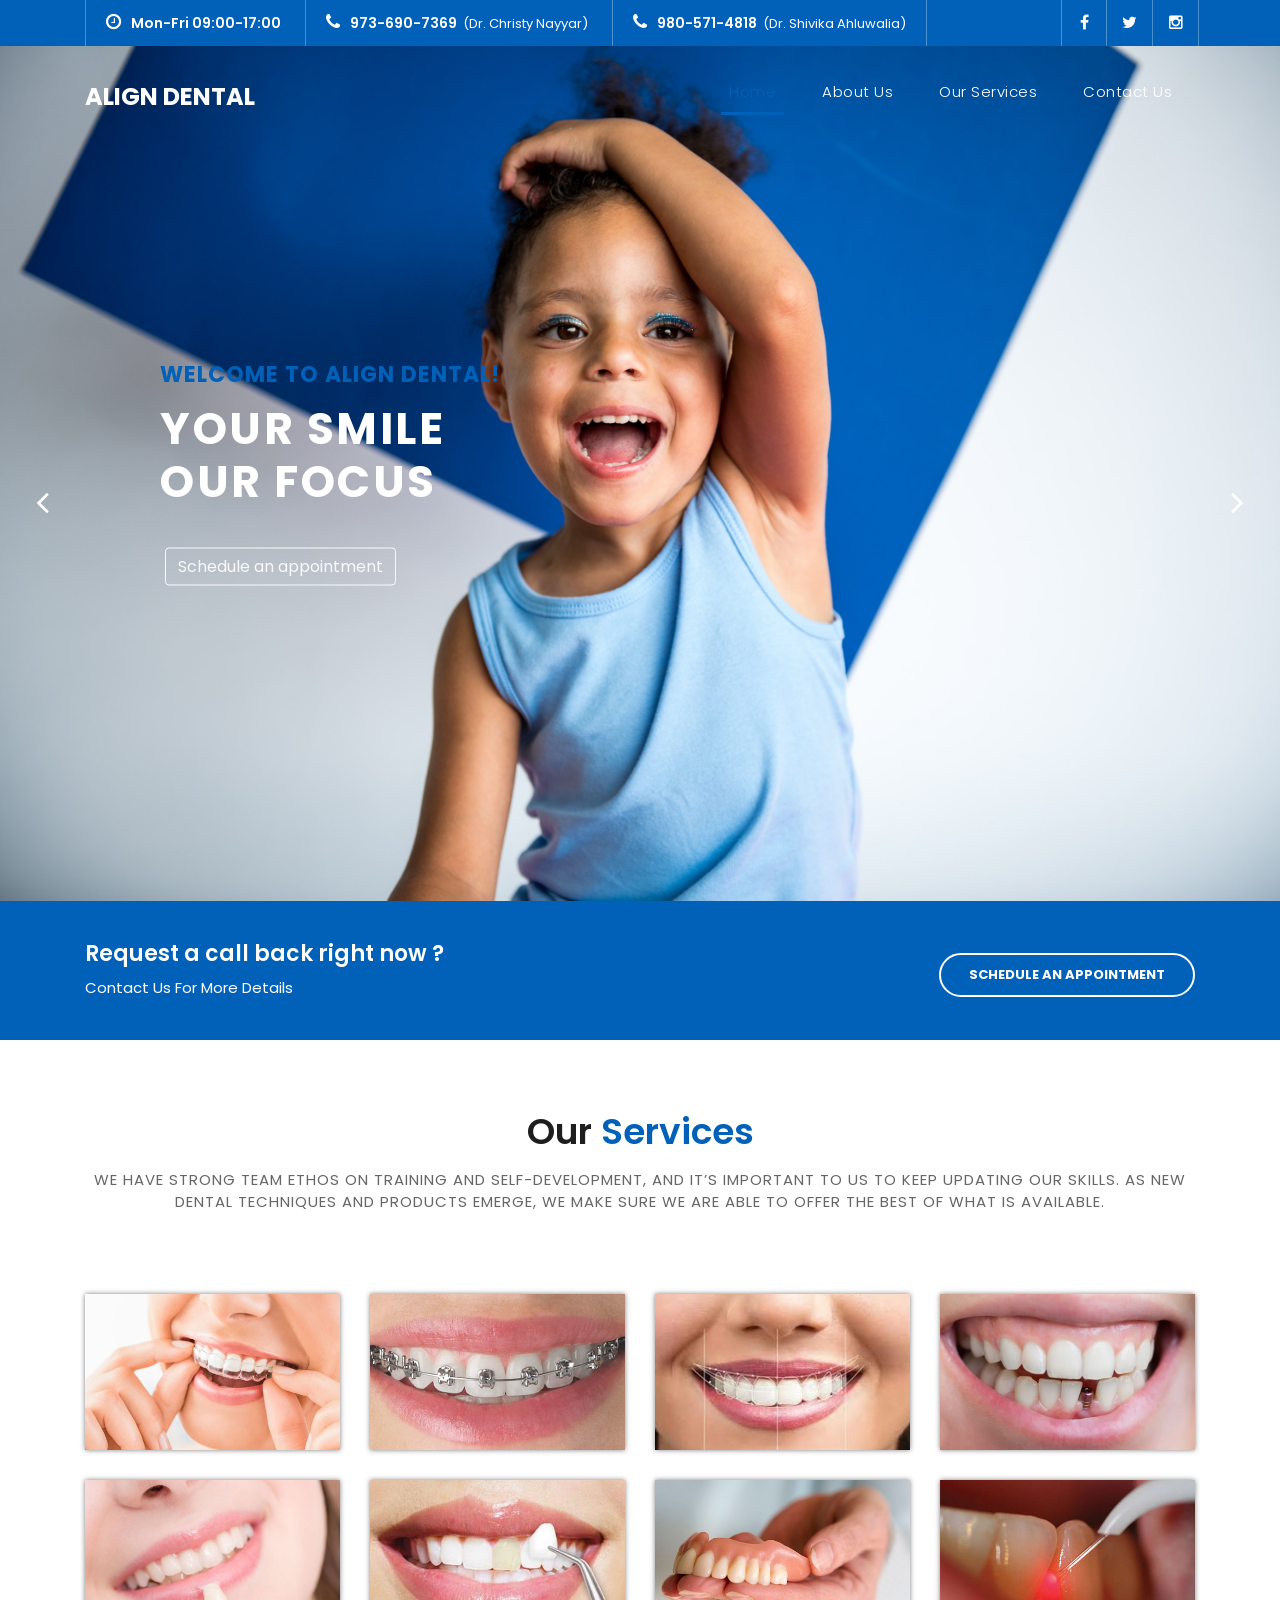
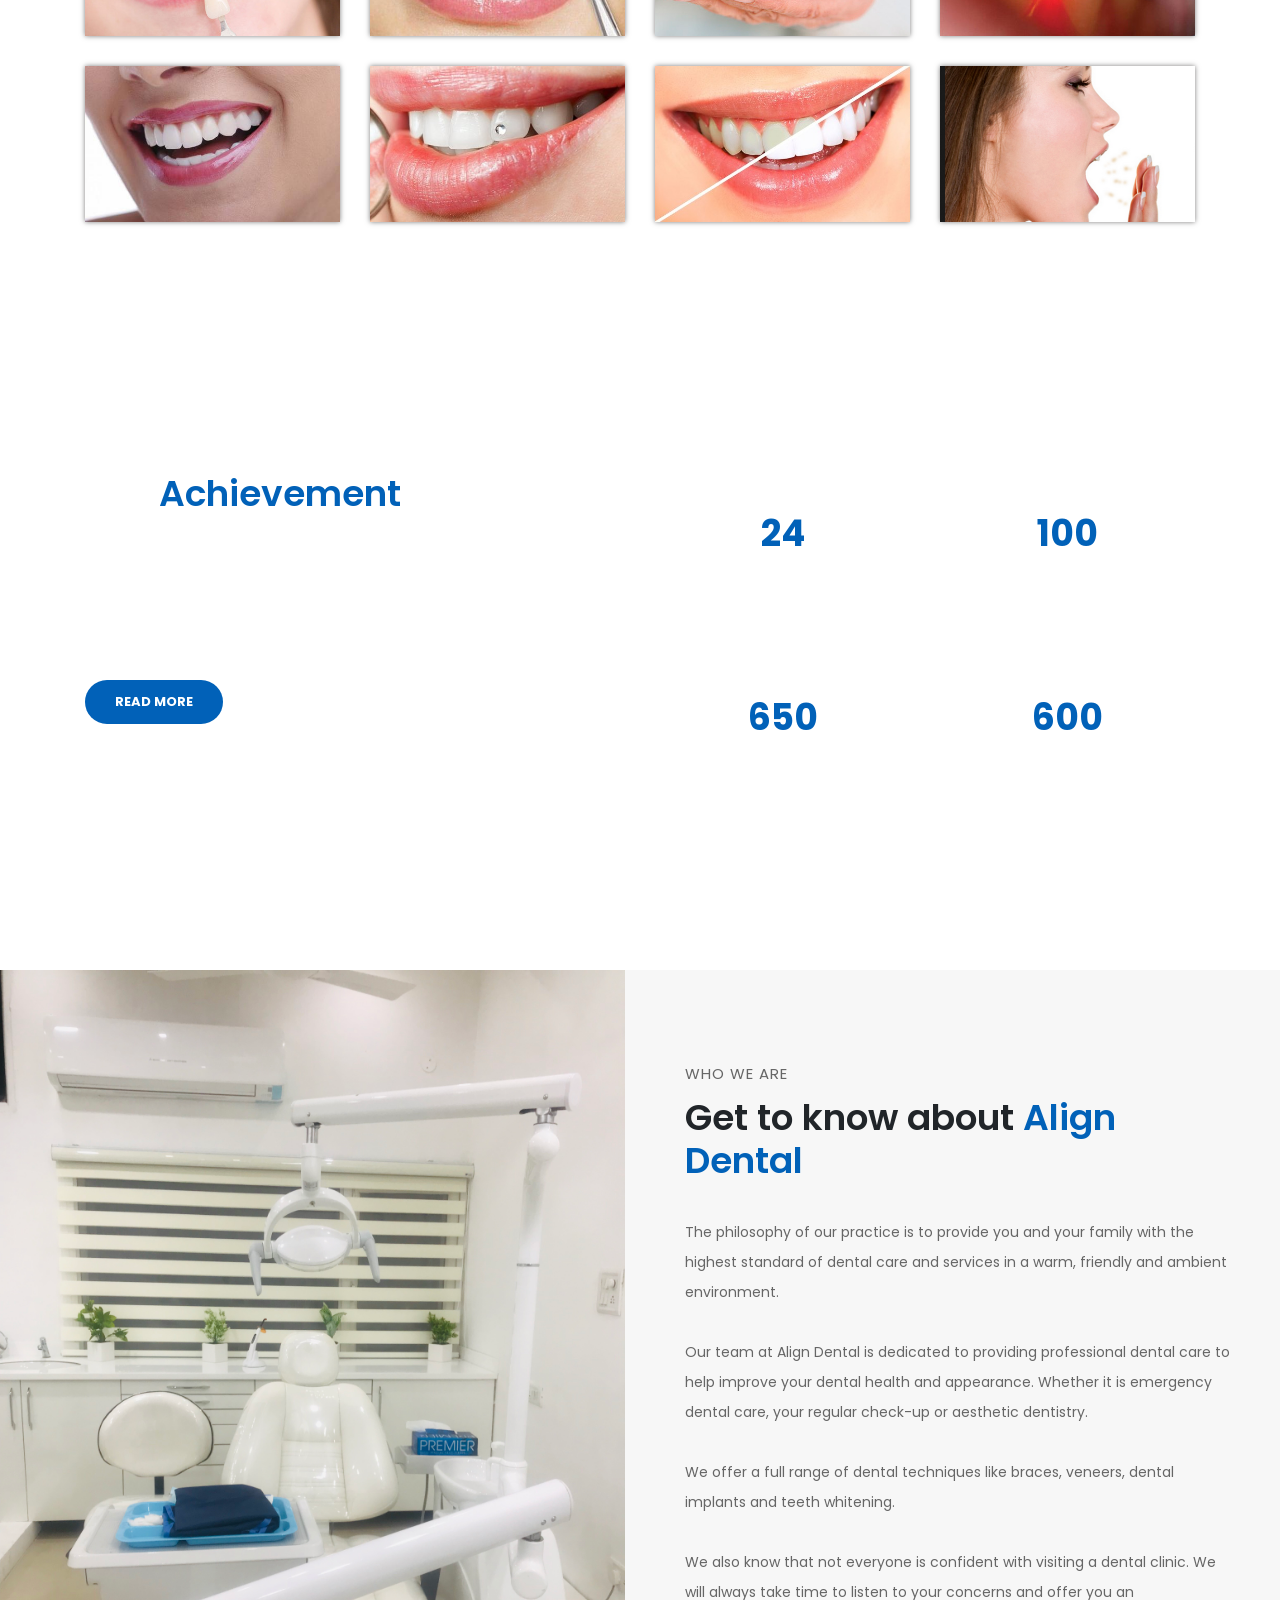
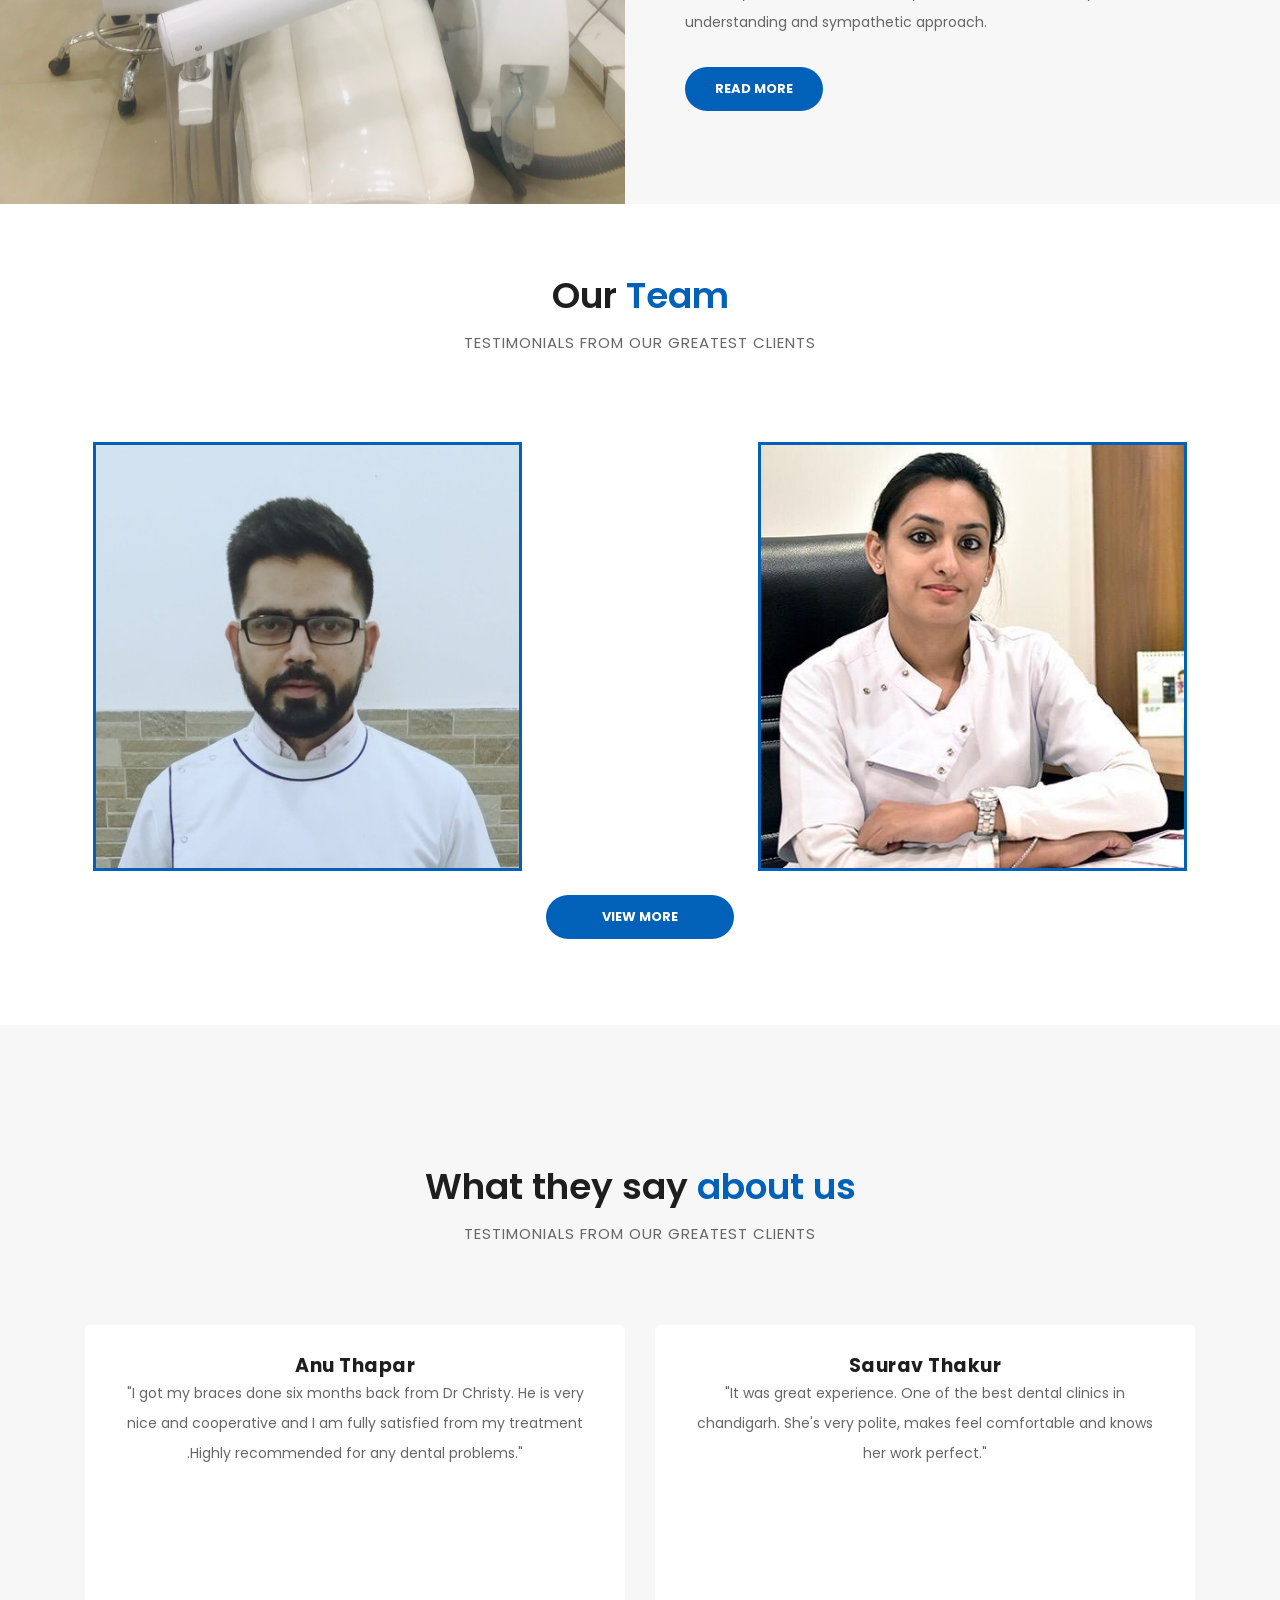
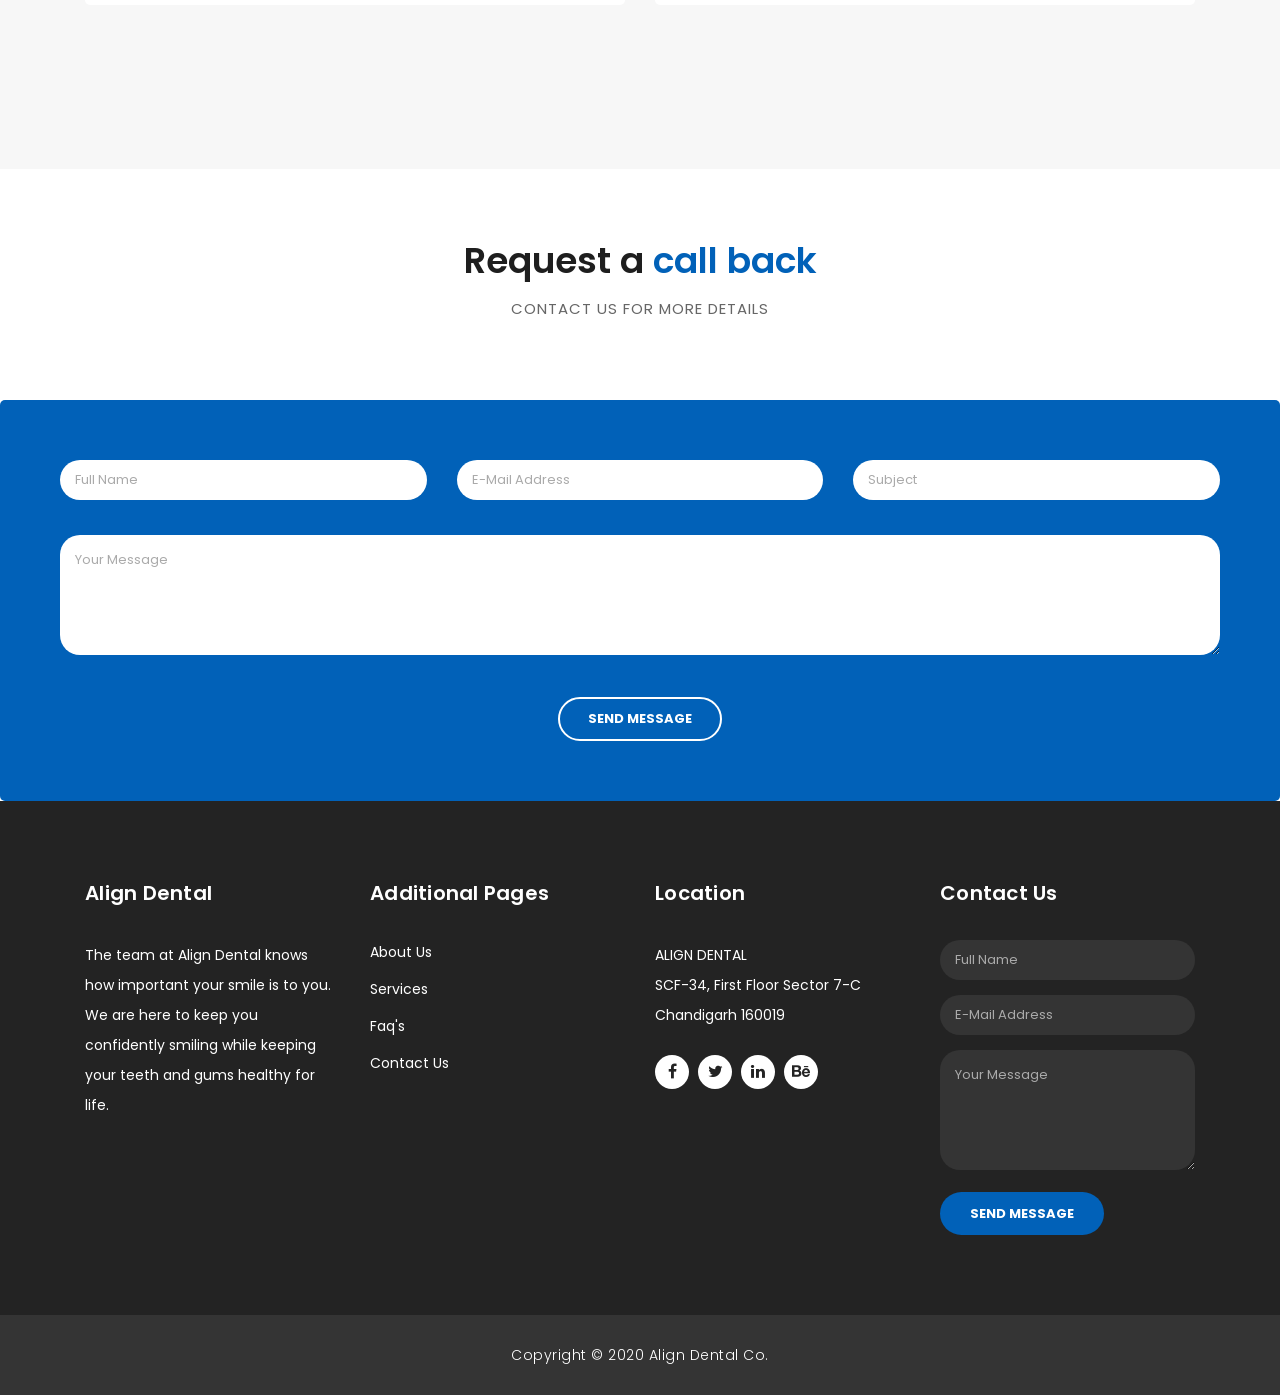
<file: index.html>
<!DOCTYPE html>
<html lang="en">

  <head>

    <meta charset="utf-8">
    <meta name="viewport" content="width=device-width, initial-scale=1, shrink-to-fit=no">
    <meta name="description" content="">
    <meta name="author" content="TemplateMo">
    <link href="https://fonts.googleapis.com/css?family=Poppins:100,200,300,400,500,600,700,800,900&display=swap" rel="stylesheet">

    <title>Align Dental</title>

    <!-- Bootstrap core CSS -->
    <link href="vendor/bootstrap/css/bootstrap.min.css" rel="stylesheet">

    <!-- Additional CSS Files -->
    <link rel="stylesheet" href="assets/css/fontawesome.css">
    <link rel="stylesheet" href="assets/css/templatemo-finance-business.css">
    <link rel="stylesheet" href="assets/css/owl.css">

  </head>

  <body>

    <!-- ***** Preloader Start ***** -->
    <div id="preloader">
        <div class="jumper">
            <div></div>
            <div></div>
            <div></div>
        </div>
    </div>  
    <!-- ***** Preloader End ***** -->

    <!-- Header -->
    <div class="sub-header">
      <div class="container">
        <div class="row">
          <div class="col-md-10 col-xs-12">
            <ul class="left-info">
              <li><a href="#"><i class="fa fa-clock-o"></i>Mon-Fri 09:00-17:00</a></li>
              <li><a href="#"><i class="fa fa-phone"></i>973-690-7369 </a> 	&nbsp;(Dr. Christy Nayyar)</li>
			  <li><a href="#"><i class="fa fa-phone"></i>980-571-4818 </a> 	&nbsp;(Dr. Shivika Ahluwalia)</li>
            </ul>
          </div>
          <div class="col-md-2">
            <ul class="right-icons">
              <li><a href="https://www.facebook.com/ALIGN-Dental-109097290537986/"><i class="fa fa-facebook"></i></a></li>
              <li><a href="#"><i class="fa fa-twitter"></i></a></li>
              <li><a href="https://www.instagram.com/align484/"><i class="fa fa-instagram"></i></a></li>
            </ul>
          </div>
        </div>
      </div>
    </div>

    <header class="">
      <nav class="navbar navbar-expand-lg">
        <div class="container">
          <a class="navbar-brand" href="index.html"><h2>Align Dental</h2></a>
          <button class="navbar-toggler" type="button" data-toggle="collapse" data-target="#navbarResponsive" aria-controls="navbarResponsive" aria-expanded="false" aria-label="Toggle navigation">
            <span class="navbar-toggler-icon"></span>
          </button>
          <div class="collapse navbar-collapse" id="navbarResponsive">
            <ul class="navbar-nav ml-auto">
              <li class="nav-item active">
                <a class="nav-link" href="index.html">Home
                  <span class="sr-only">(current)</span>
                </a>
              </li>
              <li class="nav-item">
                <a class="nav-link" href="about.html">About Us</a>
              </li>
              <li class="nav-item">
                <a class="nav-link" href="services.html">Our Services</a>
              </li>
              <li class="nav-item">
                <a class="nav-link" href="contact.html">Contact Us</a>
              </li>
            </ul>
          </div>
        </div>
      </nav>
    </header>

    <!-- Page Content -->
    <!-- Banner Starts Here -->
    <div class="main-banner header-text" id="top">
        <div class="Modern-Slider">
          <!-- Item -->
          <div class="item item-1">
            <div class="img-fill">
                <div class="text-content">
                  <h6>Welcome to ALIGN DENTAL!</h6>
                  <h4>YOUR SMILE <br>OUR FOCUS</h4>
                  <p></p>
                  <a href="contact.html" class="btn btn-outline-light">Schedule an appointment</a>
                </div>
            </div>
          </div>
          <!-- // Item -->
          <!-- Item -->
          <div class="item item-2">
            <div class="img-fill">
                <div class="text-content">
                  <h6>Welcome to ALIGN DENTAL!</h6>
                  <h4>WE CARE<br>FOR YOU</h4>
                  <p></p>
                  <a href="services.html" class="btn btn-outline-light">our services</a>
                </div>
            </div>
          </div>
          <!-- // Item -->
          <!-- Item -->
          <div class="item item-3">
            <div class="img-fill">
                <div class="text-content">
                  <h6>Welcome to ALIGN DENTAL!</h6>
                  <h4>Patient's <br>Hygiene &amp; Care</h4>
                  <p></p>
                  <a href="about.html" class="btn btn-outline-light">learn more</a>
                </div>
            </div>
          </div>
          <!-- // Item -->
        </div>
    </div>
    <!-- Banner Ends Here -->

    <div class="request-form">
      <div class="container">
        <div class="row">
          <div class="col-md-8">
            <h4>Request a call back right now ?</h4>
            <span>Contact Us For More Details</span>
          </div>
          <div class="col-md-4">
            <a href="contact.html" class="border-button">Schedule an appointment</a>
          </div>
        </div>
      </div>
    </div>

	
		<!-- Start Gallery -->
	<div id="gallery" class="gallery-box">
		<div class="container">
			<div class="row">
				<div class="section-heading">
              <h2>Our <em>Services</em></h2>
              <span>We have strong team ethos on training and self-development, and it’s important to us to keep updating our skills. As new dental techniques and products emerge, we make sure we are able to offer the best of what is available.</span>
            </div>
          </div>
			</div>
			<div class="container">
			<div class="popup-gallery row clearfix">
				<div class="col-md-3 col-sm-6">
					<div class="box-gallery">
						<img src="assets/images/gallery-01.jpg" alt="">
						<a href="services.html#tabs-1 ">
						<div class="box-content">	
							<h3 class="title">Invisalign/ Aligners</h3>
						</div>
						</a>
					</div>
				</div>
				<div class="col-md-3 col-sm-6">
					<div class="box-gallery">
						<img src="assets/images/gallery-02.jpg" alt="">
						<a href="services.html#tabs-2 ">
						<div class="box-content">
							<h3 class="title">Braces</h3>
						</div>
						</a>
					</div>
				</div>
				<div class="col-md-3 col-sm-6">					
					<div class="box-gallery">
						<img src="assets/images/gallery-03.jpg" alt="">
						<a href="services.html#tabs-3">
						<div class="box-content">
						<h3 class="title">Smile Design</h3>
						</div>
						</a>
					</div>
				</div>
				<div class="col-md-3 col-sm-6">
					<div class="box-gallery">
						<img src="assets/images/gallery-04.jpg" alt="">
						<a href="services.html#tabs-4">
						<div class="box-content">	
							<h3 class="title">Dental Implants</h3>
						</div>
						</a>
					</div>
				</div>
				<div class="col-md-3 col-sm-6">
					<div class="box-gallery">
						<img src="assets/images/gallery-05.jpg" alt="">
						<a href="services.html#tabs-5">
						<div class="box-content">							
							<h3 class="title">Crowns & Bridges</h3>
						</div>
						</a>
					</div>
				</div>
				<div class="col-md-3 col-sm-6">					
					<div class="box-gallery">
						<img src="assets/images/gallery-06.jpg" alt="">
						<a href="services.html#tabs-6">
						<div class="box-content">
							<h3 class="title">Veneers</h3>
						</div>
						</a>
					</div>
				</div>
				<div class="col-md-3 col-sm-6">
					<div class="box-gallery">
						<img src="assets/images/gallery-07.jpg" alt="">
						<a href="services.html#tabs-7">
						<div class="box-content">
							<h3 class="title">Dentures</h3>
						</div>
						</a>
					</div>
				</div>
				<div class="col-md-3 col-sm-6">
					<div class="box-gallery">
						<img src="assets/images/gallery-08.jpg" alt="">
						<a href="services.html#tabs-8">
						<div class="box-content">		
							<h3 class="title">Root canal treatment</h3>
						</div>
						</a>
					</div>
				</div>
								<div class="col-md-3 col-sm-6">
					<div class="box-gallery">
						<img src="assets/images/gallery-09.jpg" alt="">
						<a href="services.html#tabs-9">
						<div class="box-content">		
							<h3 class="title">Tooth Coloured Fillings</h3>
						</div>
						</a>
					</div>
				</div>
								<div class="col-md-3 col-sm-6">
					<div class="box-gallery">
						<img src="assets/images/gallery-10.jpg" alt="">
						<a href="services.html#tabs-10">
						<div class="box-content">		
							<h3 class="title">Tooth Jewellery</h3>
						</div>
						</a>
					</div>
				</div>
								<div class="col-md-3 col-sm-6">
					<div class="box-gallery">
						<img src="assets/images/gallery-11.jpg" alt="">
						<a href="services.html#tabs-11">
						<div class="box-content">		
							<h3 class="title">Tooth Whitening</h3>
						</div>
						</a>
					</div>
				</div>
								<div class="col-md-3 col-sm-6">
					<div class="box-gallery">
						<img src="assets/images/gallery-12.png" alt="">
						<a href="services.html#tabs-12">
						<div class="box-content">		
							<h3 class="title">Bad Breath Treatment</h3>
						</div>
						</a>
					</div>
				</div>
			</div></div>
		</div>
	</div>
	<!-- End Gallery -->
	


    <div class="fun-facts">
      <div class="container">
        <div class="row">
          <div class="col-md-6">
            <div class="left-content">
              <span></span>
              <h2>Our<em> Achievement</em></h2>
              <p>The team at Align Dental knows how important your smile is to you. We are here to keep you confidently smiling while keeping your teeth and gums healthy for life.</p>
              <a href="about.html" class="filled-button">Read More</a>
            </div>
          </div>
          <div class="col-md-6 align-self-center">
            <div class="row">
              <div class="col-md-6">
                <div class="count-area-content">
                  <div class="count-digit">24</div>
                  <div class="count-title">Work Hours</div>
                </div>
              </div>
              <div class="col-md-6">
                <div class="count-area-content">
                  <div class="count-digit">100</div>
                  <div class="count-title">Great Reviews</div>
                </div>
              </div>
              <div class="col-md-6">
                <div class="count-area-content">
                  <div class="count-digit">650</div>
                  <div class="count-title">Patient Done</div>
                </div>
              </div>
              <div class="col-md-6">
                <div class="count-area-content">
                  <div class="count-digit">600</div>
                  <div class="count-title">Happy Patients</div>
                </div>
              </div>
            </div>
          </div>
        </div>
      </div>
    </div>

    <div class="more-info">
        <div class="row">
          <div class="col-md-12">
            <div class="more-info-content">
              <div class="row">
                <div class="col-md-6">
                  <div class="left-image">
                    <img src="assets/images/more-info.jpeg" alt="">
                  </div>
                </div>
                <div class="col-md-6 align-self-center">
                  <div class="right-content">
                    <span>Who we are</span>
                    <h2>Get to know about <em>Align Dental</em></h2>
                    <p>The philosophy of our practice is to provide you and your family with the highest standard of dental care and services in a warm, friendly and ambient environment.</p>
					<p> Our team at Align Dental is dedicated to providing professional dental care to help improve your dental health and appearance. Whether it is emergency dental care, your regular check-up or aesthetic dentistry.</p>
					<p> We offer a full range of dental techniques like braces, veneers, dental implants and teeth whitening.</p>
					<p> We also know that not everyone is confident with visiting a dental clinic. We will always take time to listen to your concerns and offer you an understanding and sympathetic approach.</p>
                    <a href="about.html" class="filled-button">Read More</a>
                  </div>
                </div>
              </div>
            </div>
          </div>
        </div>
    </div>
	

	<!-- Start Team -->
	<div id="team" class="team-box">
		<div class="container">
			<div class="row">
				<div class="col-md-12">
            <div class="section-heading">
              <h2>Our <em>Team</em></h2>
              <span>testimonials from our greatest clients</span>
            </div>
          </div>
			</div>
			
			<div class="row">
                <div class="col-md-5 col-sm-6">
                    <div class="our-team">
                        <div class="pic">
                            <img src="assets/images/dr-Christy.jpg" alt="">
                        </div>
                        <div class="team-content">
                            <h3 class="title">Dr. Christy Nayyar</h3>
                            <span class="post">MDS Orthodontics and Dentofacial Orthopedics</span>
                            <ul class="social">
                                <li><a href="https://www.facebook.com/ChristyNayyar"><i class="fa fa-facebook" aria-hidden="true"></i></a></li>
                                <li><a href="https://www.instagram.com/chris_ty_nyr/?hl=en"><i class="fa fa-instagram" aria-hidden="true"></i></a></li>
                                <li><a href="#"><i class="fa fa-google-plus" aria-hidden="true"></i></a></li>
                            </ul>
                        </div>
                    </div>
                </div>

				<div class="col-md-2 col-sm-6 noMobile">
                    <div class="our-team">
					
                    </div>
                </div>
				
                <div class="col-md-5 col-sm-6">
                    <div class="our-team">
                        <div class="pic">
                            <img src="assets/images/dr-shivi.jpg" alt="">
                        </div>
                        <div class="team-content">
                            <h3 class="title">Dr. Shivika Ahluwalia</h3>
                            <span class="post">MDS Prosthodontics and Implantology</span>
                            <ul class="social">
                                <li><a href="https://www.facebook.com/shivika.ahluwalia"><i class="fa fa-facebook" aria-hidden="true"></i></a></li>
                                <li><a href="https://www.instagram.com/shivika.ahluwalia/?hl=en"><i class="fa fa-instagram" aria-hidden="true"></i></a></li>
                                <li><a href="#"><i class="fa fa-google-plus" aria-hidden="true"></i></a></li>
                            </ul>
                        </div>
                    </div>
                </div>
				<div class="col-md-12">
				<a href="about.html#teamd" class="filled-button">View More</a>
				</div>
            </div>
		</div>
	</div>
	
	<!-- End Team -->
	

    <div class="testimonials">
      <div class="container">
        <div class="row">
          <div class="col-md-12">
            <div class="section-heading">
              <h2>What they say <em>about us</em></h2>
              <span>testimonials from our greatest clients</span>
            </div>
          </div>
          <div class="col-md-12">
            <div class="owl-testimonials owl-carousel">
              
              <div class="testimonial-item">
                <div class="inner-content">
                  <h4>Anu Thapar</h4>
                  <p>"I got my braces done six months back from Dr Christy. He is very nice and cooperative and I am fully
satisfied from my treatment .Highly recommended for any dental problems."</p>
                </div>
              </div>
              
              <div class="testimonial-item">
                <div class="inner-content">
                  <h4>Saurav Thakur</h4>
                  <p>"It was great experience. One of the best dental clinics in chandigarh. She&#39;s very polite, makes feel
comfortable and knows her work perfect."</p>
                </div>
              </div>
              
              <div class="testimonial-item">
                <div class="inner-content">
                  <h4>Ramita Tejpal</h4>
                  <p>"I live in London and recently went for my implants in this clinic in Chandigarh. I was very impressed
by the service and initial consultation. I was explained the process and the costs. The dentist took
time to examine and give me assurance. It was a very smooth process. I cannot thank the team at
Align Dental for their patience and exceptional treatment. I have found my dentists at home away from
home."</p>
                </div>
              </div>
              
              <div class="testimonial-item">
                <div class="inner-content">
                  <h4>Hemant Antil</h4>
                  <p>"I have always hated going to the dentist. Dr. Shivika Alhuwalia at Align Dental was friendly,
knowledgeable, efficient, and gentle. They have state of the art technology, modern equipment and
gentle bedside manner."</p>
                </div>
              </div>
			  
			                <div class="testimonial-item">
                <div class="inner-content">
                  <h4>Vashishtha Apurva</h4>
                  <p>"He is a very excellent Dentist. I refer him for the best treatment."</p>
                </div>
              </div>
			  
			                <div class="testimonial-item">
                <div class="inner-content">
                  <h4>Cristina Gurung</h4>
                  <p>"Had a great experience at Align dental clinic with Dr Christy. Highly recommend this clinic for those
seeking for an orthodontic expertise."</p>
                </div>
              </div>
              
            </div>
          </div>
        </div>
      </div>
    </div>

    <div class="callback-form">
        <div class="row">
          <div class="col-md-12">
            <div class="section-heading">
              <h2>Request a <em>call back</em></h2>
              <span>Contact Us For More Details</span>
            </div>
          </div>
          <div class="col-md-12">
            <div class="contact-form">
              <form id="contact" action="" method="post">
                <div class="row">
                  <div class="col-lg-4 col-md-12 col-sm-12">
                    <fieldset>
                      <input name="name" type="text" class="form-control" id="name" placeholder="Full Name" required="">
                    </fieldset>
                  </div>
                  <div class="col-lg-4 col-md-12 col-sm-12">
                    <fieldset>
                      <input name="email" type="text" class="form-control" id="email" pattern="[^ @]*@[^ @]*" placeholder="E-Mail Address" required="">
                    </fieldset>
                  </div>
                  <div class="col-lg-4 col-md-12 col-sm-12">
                    <fieldset>
                      <input name="subject" type="text" class="form-control" id="subject" placeholder="Subject" required="">
                    </fieldset>
                  </div>
                  <div class="col-lg-12">
                    <fieldset>
                      <textarea name="message" rows="6" class="form-control" id="message" placeholder="Your Message" required=""></textarea>
                    </fieldset>
                  </div>
                  <div class="col-lg-12">
                    <fieldset>
                      <button type="submit" id="form-submit" class="border-button">Send Message</button>
                    </fieldset>
                  </div>
                </div>
              </form>
            </div>
          </div>
        </div>
    </div>

    <!--<div class="partners">
      <div class="container">
        <div class="row">
          <div class="col-md-12">
            <div class="owl-partners owl-carousel">
            
              <div class="partner-item">
                <img src="assets/images/client-01.png" title="1" alt="1">
              </div>
              
              <div class="partner-item">
                <img src="assets/images/client-01.png" title="2" alt="2">
              </div>
              
              <div class="partner-item">
                <img src="assets/images/client-01.png" title="3" alt="3">
              </div>
              
              <div class="partner-item">
                <img src="assets/images/client-01.png" title="4" alt="4">
              </div>
              
              <div class="partner-item">
                <img src="assets/images/client-01.png" title="5" alt="5">
              </div>
              
            </div>
          </div>
        </div>
      </div>
    </div>--->


    <!-- Footer Starts Here -->
    <footer>
      <div class="container">
        <div class="row">
          <div class="col-md-3 footer-item">
            <h4>Align Dental</h4>
            <p>The team at Align Dental knows how important your smile is to you. We are here to keep you confidently smiling while keeping your teeth and gums healthy for life.</p>
          </div>
          <div class="col-md-3 footer-item">
            <h4>Additional Pages</h4>
            <ul class="menu-list">
              <li><a href="about.html">About Us</a></li>
              <li><a href="services.html">Services</a></li>
              <li><a href="faqs.html">Faq's</a></li>
              <li><a href="contact.html">Contact Us</a></li>
            </ul>
          </div>
          <div class="col-md-3 footer-item">
            <h4>Location</h4>
                       <p>ALIGN DENTAL 
			<BR>
			SCF-34, First Floor Sector 7-C <br>
Chandigarh 160019</p>
            <ul class="social-icons">
              <li><a rel="nofollow" href="https://fb.com/templatemo" target="_blank"><i class="fa fa-facebook"></i></a></li>
              <li><a href="#"><i class="fa fa-twitter"></i></a></li>
              <li><a href="#"><i class="fa fa-linkedin"></i></a></li>
              <li><a href="#"><i class="fa fa-behance"></i></a></li>
            </ul>
          </div>
          <div class="col-md-3 footer-item last-item">
            <h4>Contact Us</h4>
            <div class="contact-form">
              <form id="contact footer-contact" action="" method="post">
                <div class="row">
                  <div class="col-lg-12 col-md-12 col-sm-12">
                    <fieldset>
                      <input name="name" type="text" class="form-control" id="name" placeholder="Full Name" required="">
                    </fieldset>
                  </div>
                  <div class="col-lg-12 col-md-12 col-sm-12">
                    <fieldset>
                      <input name="email" type="text" class="form-control" id="email" pattern="[^ @]*@[^ @]*" placeholder="E-Mail Address" required="">
                    </fieldset>
                  </div>
                  <div class="col-lg-12">
                    <fieldset>
                      <textarea name="message" rows="6" class="form-control" id="message" placeholder="Your Message" required=""></textarea>
                    </fieldset>
                  </div>
                  <div class="col-lg-12">
                    <fieldset>
                      <button type="submit" id="form-submit" class="filled-button">Send Message</button>
                    </fieldset>
                  </div>
                </div>
              </form>
            </div>
          </div>
        </div>
      </div>
    </footer>
    
    <div class="sub-footer">
      <div class="container">
        <div class="row">
          <div class="col-md-12">
            <p>Copyright &copy; 2020 Align Dental Co.</p>
          </div>
        </div>
      </div>
    </div>

    <!-- Bootstrap core JavaScript -->
    <script src="vendor/jquery/jquery.min.js"></script>
    <script src="vendor/bootstrap/js/bootstrap.bundle.min.js"></script>

    <!-- Additional Scripts -->
    <script src="assets/js/custom.js"></script>
    <script src="assets/js/owl.js"></script>
    <script src="assets/js/slick.js"></script>
    <script src="assets/js/accordions.js"></script>

    <script language = "text/Javascript"> 
      cleared[0] = cleared[1] = cleared[2] = 0; //set a cleared flag for each field
      function clearField(t){                   //declaring the array outside of the
      if(! cleared[t.id]){                      // function makes it static and global
          cleared[t.id] = 1;  // you could use true and false, but that's more typing
          t.value='';         // with more chance of typos
          t.style.color='#fff';
          }
      }
    </script>
	<script type='text/javascript' data-cfasync='false'>window.purechatApi = { l: [], t: [], on: function () { this.l.push(arguments); } }; (function () { var done = false; var script = document.createElement('script'); script.async = true; script.type = 'text/javascript'; script.src = 'https://app.purechat.com/VisitorWidget/WidgetScript'; document.getElementsByTagName('HEAD').item(0).appendChild(script); script.onreadystatechange = script.onload = function (e) { if (!done && (!this.readyState || this.readyState == 'loaded' || this.readyState == 'complete')) { var w = new PCWidget({c: '5a92ca6f-cbdc-4a7f-bd78-52c95c32a954', f: true }); done = true; } }; })();</script>

  </body>
</html>
</file>
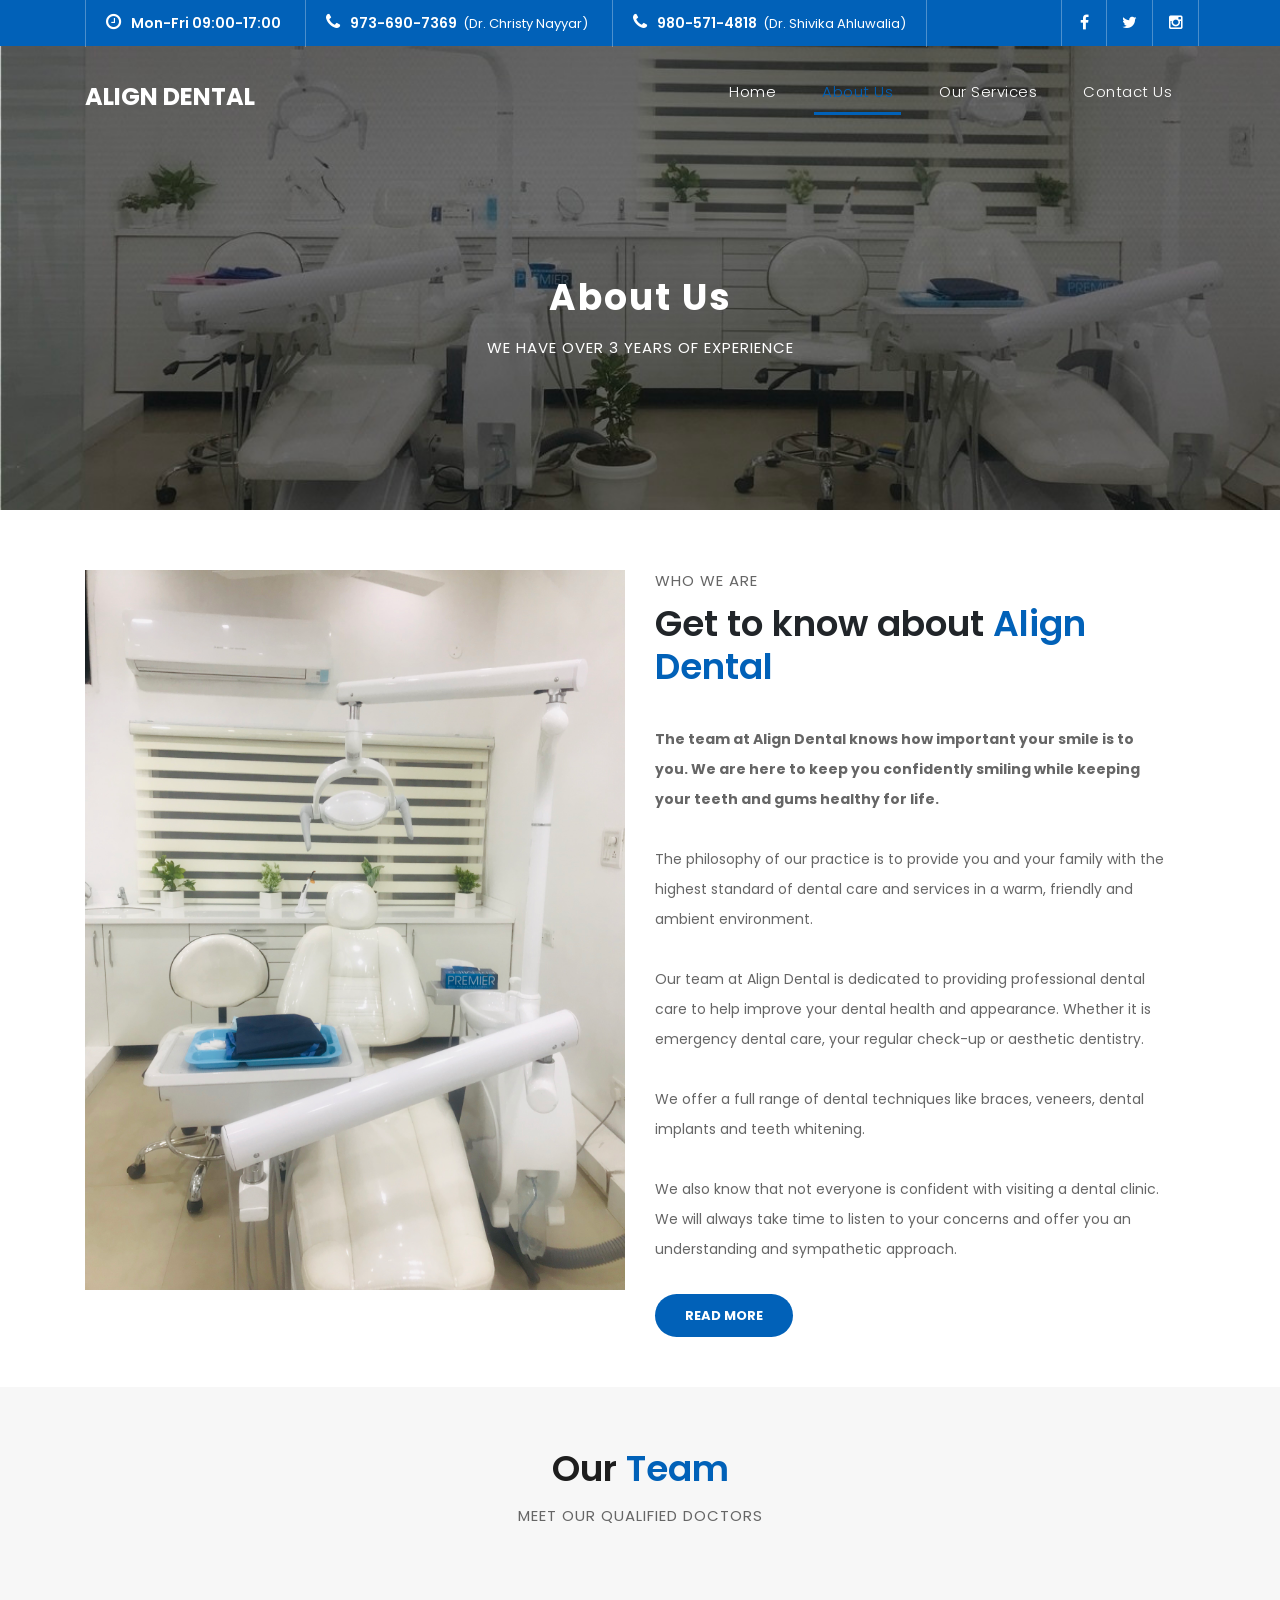
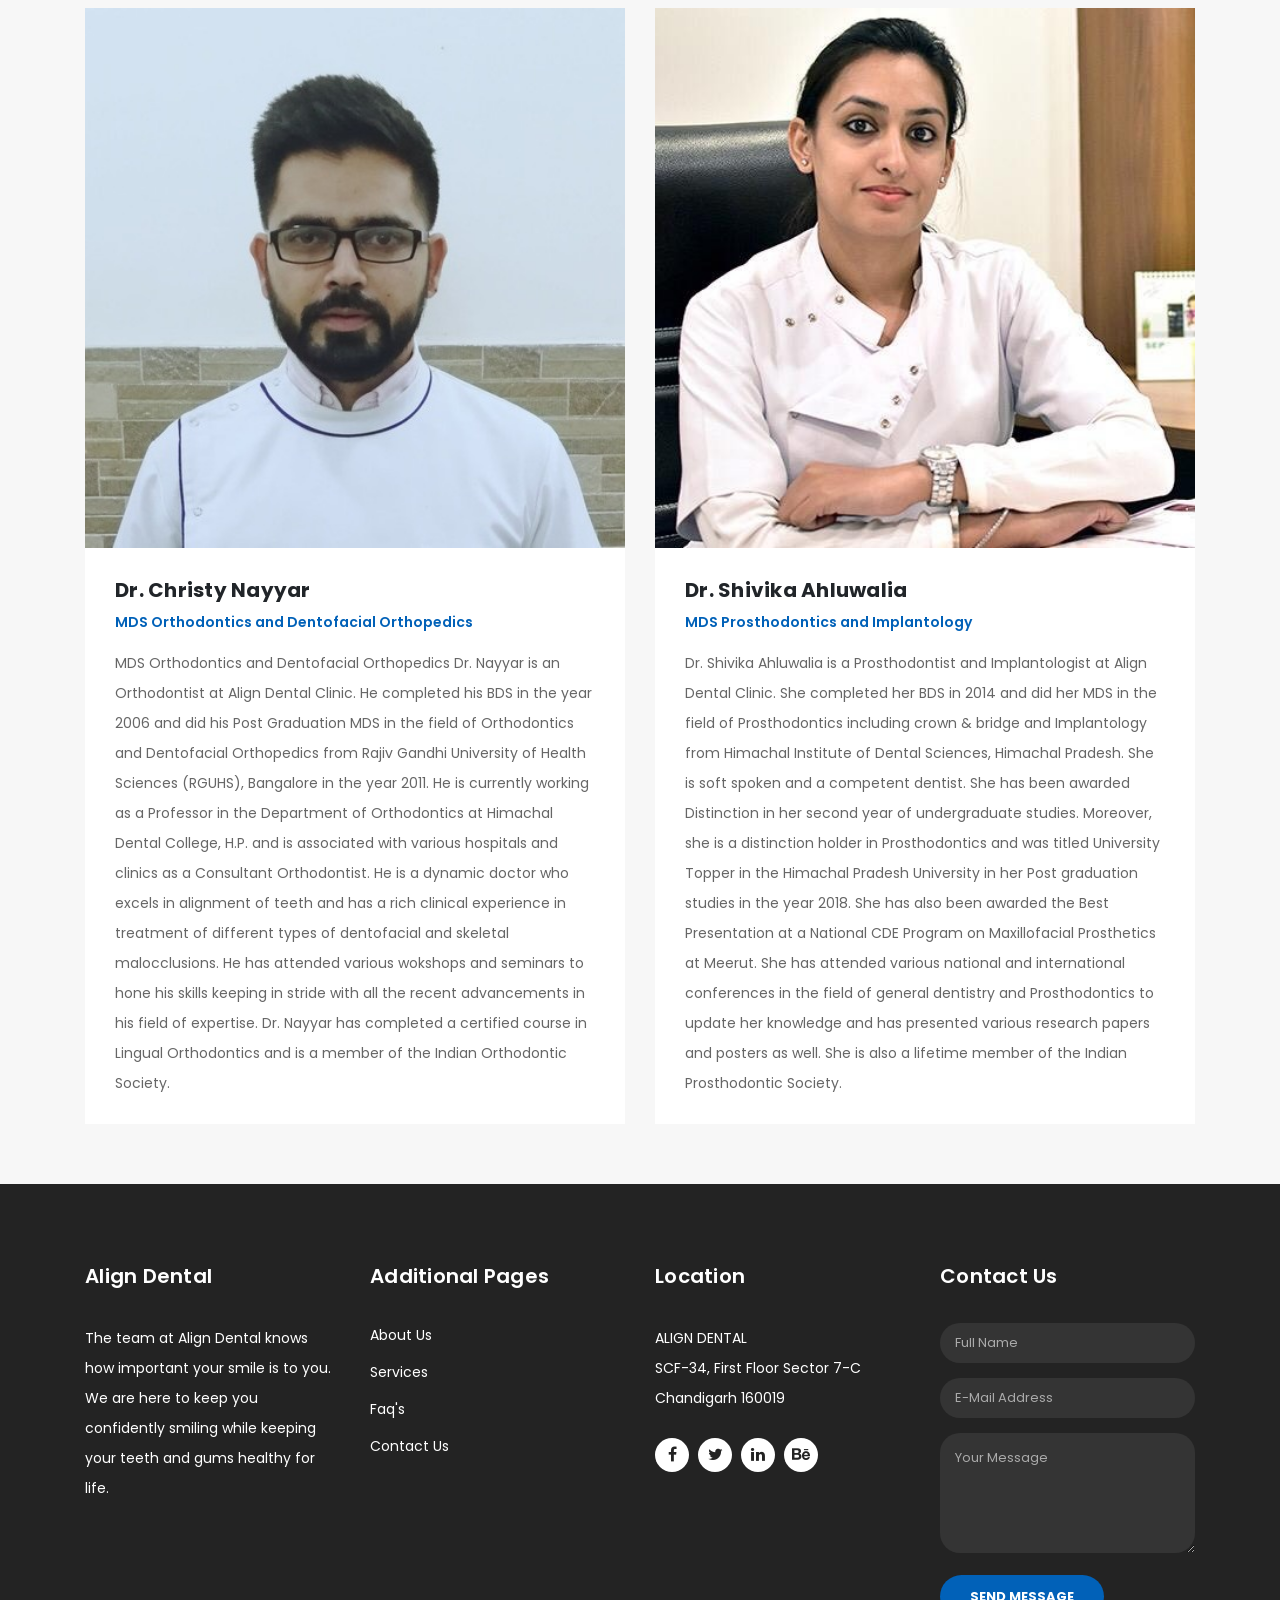
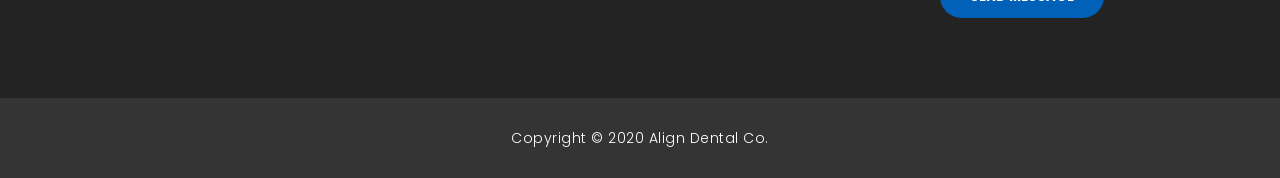
<file: about.html>
<!DOCTYPE html>
<html lang="en">

  <head>

    <meta charset="utf-8">
    <meta name="viewport" content="width=device-width, initial-scale=1, shrink-to-fit=no">
    <meta name="description" content="">
    <meta name="author" content="TemplateMo">
    <link href="https://fonts.googleapis.com/css?family=Poppins:100,200,300,400,500,600,700,800,900&display=swap" rel="stylesheet">

    <title>Align Dental - About Page</title>

    <!-- Bootstrap core CSS -->
    <link href="vendor/bootstrap/css/bootstrap.min.css" rel="stylesheet">

    <!-- Additional CSS Files -->
    <link rel="stylesheet" href="assets/css/fontawesome.css">
    <link rel="stylesheet" href="assets/css/templatemo-finance-business.css">
    <link rel="stylesheet" href="assets/css/owl.css">

  </head>

  <body>

    <!-- ***** Preloader Start ***** -->
    <div id="preloader">
        <div class="jumper">
            <div></div>
            <div></div>
            <div></div>
        </div>
    </div>  
    <!-- ***** Preloader End ***** -->

    <!-- Header -->
    <div class="sub-header">
      <div class="container">
        <div class="row">
          <div class="col-md-10 col-xs-12">
            <ul class="left-info">
              <li><a href="#"><i class="fa fa-clock-o"></i>Mon-Fri 09:00-17:00</a></li>
              <li><a href="#"><i class="fa fa-phone"></i>973-690-7369 </a> 	&nbsp;(Dr. Christy Nayyar)</li>
			  <li><a href="#"><i class="fa fa-phone"></i>980-571-4818 </a> 	&nbsp;(Dr. Shivika Ahluwalia)</li>
            </ul>
          </div>
          <div class="col-md-2">
            <ul class="right-icons">
             <li><a href="https://www.facebook.com/ALIGN-Dental-109097290537986/"><i class="fa fa-facebook"></i></a></li>
              <li><a href="#"><i class="fa fa-twitter"></i></a></li>
              <li><a href="https://www.instagram.com/align484/"><i class="fa fa-instagram"></i></a></li>
            </ul>
          </div>
        </div>
      </div>
    </div>
    
    <header class="">
      <nav class="navbar navbar-expand-lg">
        <div class="container">
          <a class="navbar-brand" href="index.html"><h2>Align Dental</h2></a>
          <button class="navbar-toggler" type="button" data-toggle="collapse" data-target="#navbarResponsive" aria-controls="navbarResponsive" aria-expanded="false" aria-label="Toggle navigation">
            <span class="navbar-toggler-icon"></span>
          </button>
          <div class="collapse navbar-collapse" id="navbarResponsive">
            <ul class="navbar-nav ml-auto">
              <li class="nav-item">
                <a class="nav-link" href="index.html">Home
                  <span class="sr-only">(current)</span>
                </a>
              </li>
              <li class="nav-item active">
                <a class="nav-link" href="about.html">About Us</a>
              </li>
              <li class="nav-item">
                <a class="nav-link" href="services.html">Our Services</a>
              </li>
              <li class="nav-item">
                <a class="nav-link" href="contact.html">Contact Us</a>
              </li>
            </ul>
          </div>
        </div>
      </nav>
    </header>

    <!-- Page Content -->
    <div class="page-heading header-text">
      <div class="container">
        <div class="row">
          <div class="col-md-12">
            <h1>About Us</h1>
            <span>We have over 3 years of experience</span>
          </div>
        </div>
      </div>
    </div>

    <div class="more-info about-info">
      <div class="container">
        <div class="row">
          <div class="col-md-12">
            <div class="more-info-content">
              <div class="row">
                <div class="col-md-6">
                  <div class="left-image">
                    <img src="assets/images/more-info.jpeg" alt="">
                  </div>
                </div>
                <div class="col-md-6 align-self-center">
                  <div class="right-content">
                    <span>Who we are</span>
                    <h2>Get to know about <em>Align Dental</em></h2>
					<p><strong>The team at Align Dental knows how important your smile is to you. We are here to keep you
            confidently smiling while keeping your teeth and gums healthy for life.</strong><p>
                    <p>The philosophy of our practice is to provide you and your family with the highest standard of dental care and services in a warm, friendly and ambient environment.</p>
					<p> Our team at Align Dental is dedicated to providing professional dental care to help improve your dental health and appearance. Whether it is emergency dental care, your regular check-up or aesthetic dentistry.</p>
					<p> We offer a full range of dental techniques like braces, veneers, dental implants and teeth whitening.</p>
					<p> We also know that not everyone is confident with visiting a dental clinic. We will always take time to listen to your concerns and offer you an understanding and sympathetic approach.</p>
                    <a href="#" class="filled-button">Read More</a>
                  </div>
                </div>
              </div>
            </div>
          </div>
        </div>
      </div>
    </div>

	<div id="teamd">
    <div class="team">
      <div class="container">
        <div class="row">
          <div class="col-md-12">
            <div class="section-heading">
              <h2>Our <em>Team</em></h2>
              <span>Meet Our Qualified Doctors</span>
            </div>
          </div>
          <div class="col-md-6">
            <div class="team-item">
              <img src="assets/images/dr-Christy.jpg" alt="">
              <div class="down-content">
                <h4>Dr. Christy Nayyar</h4>
                <span>MDS Orthodontics and Dentofacial Orthopedics</span>
                <p>MDS Orthodontics and Dentofacial Orthopedics
Dr. Nayyar is an Orthodontist at Align Dental Clinic. He completed his BDS in the year 2006 and did
his Post Graduation MDS in the field of Orthodontics and Dentofacial Orthopedics from Rajiv Gandhi
University of Health Sciences (RGUHS), Bangalore in the year 2011.
He is currently working as a Professor in the Department of Orthodontics at Himachal Dental
College, H.P. and is associated with various hospitals and clinics as a Consultant Orthodontist.

He is a dynamic doctor who excels in alignment of teeth and has a rich clinical experience in
treatment of different types of dentofacial and skeletal malocclusions.
He has attended various wokshops and seminars to hone his skills keeping in stride with all the
recent advancements in his field of expertise. Dr. Nayyar has completed a certified course in Lingual
Orthodontics and is a member of the Indian Orthodontic Society.</p>
              </div>
            </div>
          </div>
          <div class="col-md-6">
            <div class="team-item">
              <img src="assets/images/dr-shivi.jpg" alt="">
              <div class="down-content">
                <h4>Dr. Shivika Ahluwalia</h4>
                <span>MDS Prosthodontics and Implantology</span>
                <p>Dr. Shivika Ahluwalia is a Prosthodontist and Implantologist at Align Dental Clinic. She completed her
BDS in 2014 and did her MDS in the field of Prosthodontics including crown &amp; bridge and
Implantology from Himachal Institute of Dental Sciences, Himachal Pradesh.
She is soft spoken and a competent dentist. She has been awarded Distinction in her second year of
undergraduate studies. Moreover, she is a distinction holder in Prosthodontics and was titled
University Topper in the Himachal Pradesh University in her Post graduation studies in the year
2018. She has also been awarded the Best Presentation at a National CDE Program on Maxillofacial
Prosthetics at Meerut.
She has attended various national and international conferences in the field of general dentistry and
Prosthodontics to update her knowledge and has presented various research papers and posters as
well. She is also a lifetime member of the Indian Prosthodontic Society.</p>
              </div>
            </div>
          </div>
        </div>
      </div>
    </div>
	</div>

    <footer>
      <div class="container">
        <div class="row">
          <div class="col-md-3 footer-item">
            <h4>Align Dental</h4>
            <p>The team at Align Dental knows how important your smile is to you. We are here to keep you confidently smiling while keeping your teeth and gums healthy for life.</p>
          </div>
          <div class="col-md-3 footer-item">
            <h4>Additional Pages</h4>
            <ul class="menu-list">
              <li><a href="about.html">About Us</a></li>
              <li><a href="services.html">Services</a></li>
              <li><a href="faqs.html">Faq's</a></li>
              <li><a href="contact.html">Contact Us</a></li>
            </ul>
          </div>
          <div class="col-md-3 footer-item">
            <h4>Location</h4>
                        <p>ALIGN DENTAL 
			<BR>
			SCF-34, First Floor Sector 7-C <br>
Chandigarh 160019</p>
            <ul class="social-icons">
              <li><a rel="nofollow" href="https://fb.com/templatemo" target="_blank"><i class="fa fa-facebook"></i></a></li>
              <li><a href="#"><i class="fa fa-twitter"></i></a></li>
              <li><a href="#"><i class="fa fa-linkedin"></i></a></li>
              <li><a href="#"><i class="fa fa-behance"></i></a></li>
            </ul>
          </div>
          <div class="col-md-3 footer-item last-item">
            <h4>Contact Us</h4>
            <div class="contact-form">
              <form id="contact footer-contact" action="" method="post">
                <div class="row">
                  <div class="col-lg-12 col-md-12 col-sm-12">
                    <fieldset>
                      <input name="name" type="text" class="form-control" id="name" placeholder="Full Name" required="">
                    </fieldset>
                  </div>
                  <div class="col-lg-12 col-md-12 col-sm-12">
                    <fieldset>
                      <input name="email" type="text" class="form-control" id="email" pattern="[^ @]*@[^ @]*" placeholder="E-Mail Address" required="">
                    </fieldset>
                  </div>
                  <div class="col-lg-12">
                    <fieldset>
                      <textarea name="message" rows="6" class="form-control" id="message" placeholder="Your Message" required=""></textarea>
                    </fieldset>
                  </div>
                  <div class="col-lg-12">
                    <fieldset>
                      <button type="submit" id="form-submit" class="filled-button">Send Message</button>
                    </fieldset>
                  </div>
                </div>
              </form>
            </div>
          </div>
        </div>
      </div>
    </footer>
    
    <div class="sub-footer">
      <div class="container">
        <div class="row">
          <div class="col-md-12">
            <p>Copyright &copy; 2020 Align Dental Co.</p>
          </div>
        </div>
      </div>
    </div>

    <!-- Bootstrap core JavaScript -->
    <script src="vendor/jquery/jquery.min.js"></script>
    <script src="vendor/bootstrap/js/bootstrap.bundle.min.js"></script>

    <!-- Additional Scripts -->
    <script src="assets/js/custom.js"></script>
    <script src="assets/js/owl.js"></script>
    <script src="assets/js/slick.js"></script>
    <script src="assets/js/accordions.js"></script>

    <script language = "text/Javascript"> 
      cleared[0] = cleared[1] = cleared[2] = 0; //set a cleared flag for each field
      function clearField(t){                   //declaring the array outside of the
      if(! cleared[t.id]){                      // function makes it static and global
          cleared[t.id] = 1;  // you could use true and false, but that's more typing
          t.value='';         // with more chance of typos
          t.style.color='#fff';
          }
      }
    </script>

  </body>
</html>
</file>
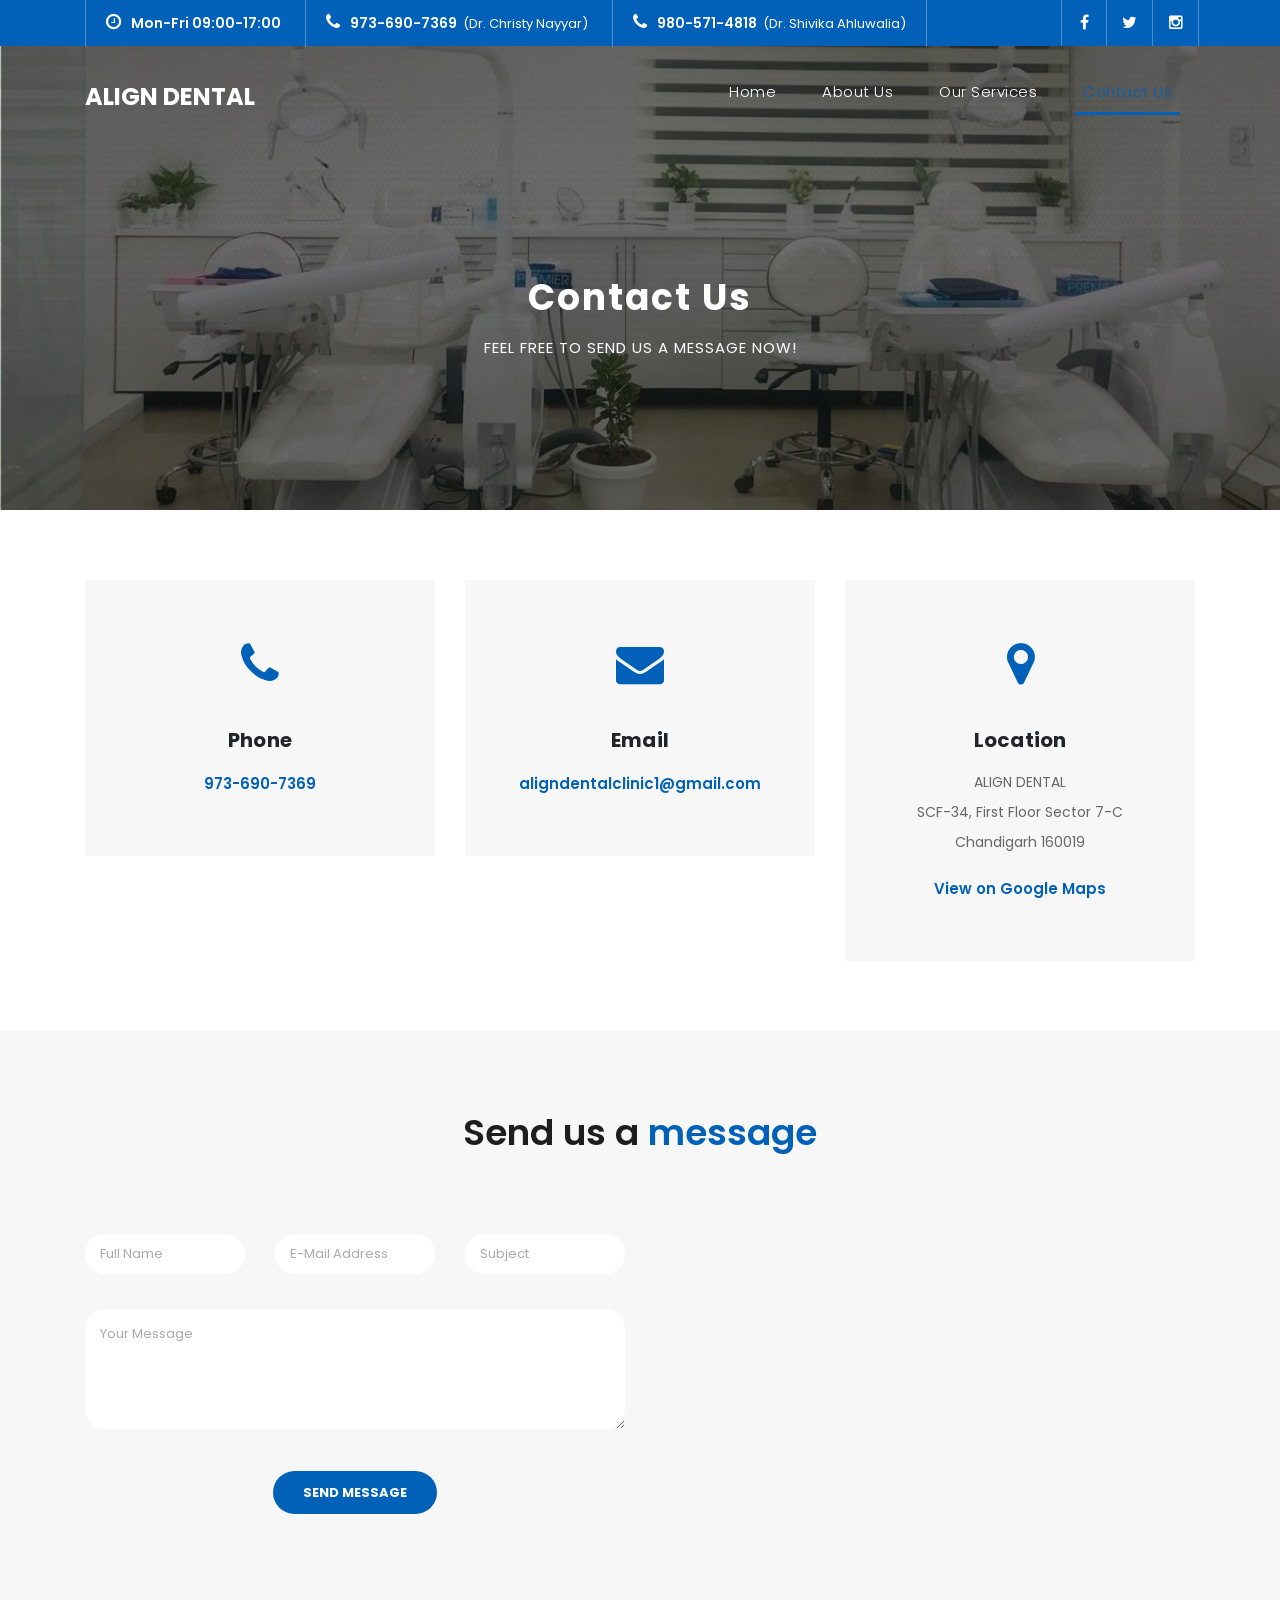
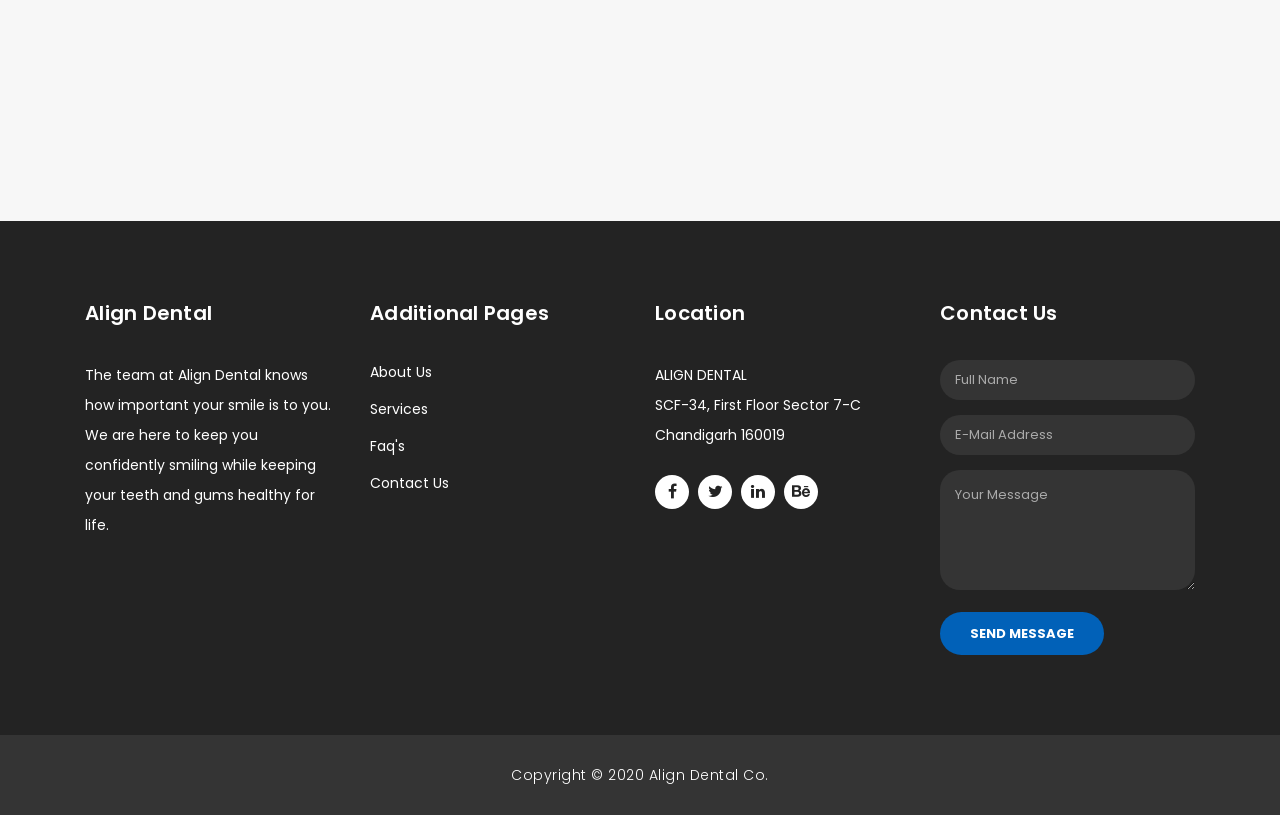
<file: contact.html>
<!DOCTYPE html>
<html lang="en">

  <head>

    <meta charset="utf-8">
    <meta name="viewport" content="width=device-width, initial-scale=1, shrink-to-fit=no">
    <meta name="description" content="">
    <meta name="author" content="TemplateMo">
    <link href="https://fonts.googleapis.com/css?family=Poppins:100,200,300,400,500,600,700,800,900&display=swap" rel="stylesheet">

    <title>Align Dental - Contact Page</title>

    <!-- Bootstrap core CSS -->
    <link href="vendor/bootstrap/css/bootstrap.min.css" rel="stylesheet">

    <!-- Additional CSS Files -->
    <link rel="stylesheet" href="assets/css/fontawesome.css">
    <link rel="stylesheet" href="assets/css/templatemo-finance-business.css">
    <link rel="stylesheet" href="assets/css/owl.css">

  </head>

  <body>

    <!-- ***** Preloader Start ***** -->
    <div id="preloader">
        <div class="jumper">
            <div></div>
            <div></div>
            <div></div>
        </div>
    </div>  
    <!-- ***** Preloader End ***** -->

    <!-- Header -->
    <div class="sub-header">
      <div class="container">
        <div class="row">
          <div class="col-md-10 col-xs-12">
            <ul class="left-info">
              <li><a href="#"><i class="fa fa-clock-o"></i>Mon-Fri 09:00-17:00</a></li>
              <li><a href="#"><i class="fa fa-phone"></i>973-690-7369 </a> 	&nbsp;(Dr. Christy Nayyar)</li>
			  <li><a href="#"><i class="fa fa-phone"></i>980-571-4818 </a> 	&nbsp;(Dr. Shivika Ahluwalia)</li>
            </ul>
          </div>
          <div class="col-md-2">
            <ul class="right-icons">
              <li><a href="https://www.facebook.com/ALIGN-Dental-109097290537986/"><i class="fa fa-facebook"></i></a></li>
              <li><a href="#"><i class="fa fa-twitter"></i></a></li>
              <li><a href="https://www.instagram.com/align484/"><i class="fa fa-instagram"></i></a></li>
            </ul>
          </div>
        </div>
      </div>
    </div>
    
    <header class="">
      <nav class="navbar navbar-expand-lg">
        <div class="container">
          <a class="navbar-brand" href="index.html"><h2>Align Dental</h2></a>
          <button class="navbar-toggler" type="button" data-toggle="collapse" data-target="#navbarResponsive" aria-controls="navbarResponsive" aria-expanded="false" aria-label="Toggle navigation">
            <span class="navbar-toggler-icon"></span>
          </button>
          <div class="collapse navbar-collapse" id="navbarResponsive">
            <ul class="navbar-nav ml-auto">
              <li class="nav-item">
                <a class="nav-link" href="index.html">Home
                  <span class="sr-only">(current)</span>
                </a>
              </li>
              <li class="nav-item">
                <a class="nav-link" href="about.html">About Us</a>
              </li>
              <li class="nav-item">
                <a class="nav-link" href="services.html">Our Services</a>
              </li>
              <li class="nav-item active">
                <a class="nav-link" href="contact.html">Contact Us</a>
              </li>
            </ul>
          </div>
        </div>
      </nav>
    </header>

    <!-- Page Content -->
    <div class="page-heading header-text">
      <div class="container">
        <div class="row">
          <div class="col-md-12">
            <h1>Contact Us</h1>
            <span>feel free to send us a message now!</span>
          </div>
        </div>
      </div>
    </div>

    <div class="contact-information">
      <div class="container">
        <div class="row">
          <div class="col-md-4">
            <div class="contact-item">
              <i class="fa fa-phone"></i>
              <h4>Phone</h4>
              <p></p>
              <a href="#">973-690-7369 </a>
            </div>
          </div>
          <div class="col-md-4">
            <div class="contact-item">
              <i class="fa fa-envelope"></i>
              <h4>Email</h4>
              <p></p>
              <a href="#">aligndentalclinic1@gmail.com</a>
			  
            </div>
          </div>
          <div class="col-md-4">
            <div class="contact-item">
              <i class="fa fa-map-marker"></i>
              <h4>Location</h4>
              <p>ALIGN DENTAL<br> SCF-34, First Floor Sector 7-C <br> Chandigarh 160019</p>
              <a href="https://www.google.co.in/maps/place/ALIGN+DENTAL/@30.7353363,76.7994922,17z/data=!3m1!4b1!4m5!3m4!1s0x390fed30b62b8921:0x5c1f4caba6579d7c!8m2!3d30.7353317!4d76.8016809?hl=en&authuser=0">View on Google Maps</a>
            </div>
          </div>
        </div>
      </div>
    </div>

    <div class="callback-form contact-us">
      <div class="container">
        <div class="row">
          <div class="col-md-12">
            <div class="section-heading">
              <h2>Send us a <em>message</em></h2>
              <span></span>
            </div>
          </div>
          <div class="col-md-6">
            <div class="contact-form">
              <form id="contact" action="" method="get">
                <div class="row">
                  <div class="col-lg-4 col-md-12 col-sm-12">
                    <fieldset>
                      <input name="name" type="text" class="form-control" id="name" placeholder="Full Name" required="">
                    </fieldset>
                  </div>
                  <div class="col-lg-4 col-md-12 col-sm-12">
                    <fieldset>
                      <input name="email" type="text" class="form-control" id="email" pattern="[^ @]*@[^ @]*" placeholder="E-Mail Address" required="">
                    </fieldset>
                  </div>
                  <div class="col-lg-4 col-md-12 col-sm-12">
                    <fieldset>
                      <input name="subject" type="text" class="form-control" id="subject" placeholder="Subject" required="">
                    </fieldset>
                  </div>
                  <div class="col-lg-12">
                    <fieldset>
                      <textarea name="message" rows="6" class="form-control" id="message" placeholder="Your Message" required=""></textarea>
                    </fieldset>
                  </div>
                  <div class="col-lg-12">
                    <fieldset>
                      <button type="submit" id="form-submit" class="filled-button">Send Message</button>
                    </fieldset>
                  </div>
                </div>
              </form>
            </div>
          </div>
		  <div class="col-md-6">
		      <div id="map">
<!-- How to change your own map point
	1. Go to Google Maps
	2. Click on your location point
	3. Click "Share" and choose "Embed map" tab
	4. Copy only URL and paste it within the src="" field below
-->
      <iframe src="https://maps.google.com/maps?q=Av.+SCF+34+Sector+7c,+Inner+Market+Chandigarh+-+India&t=&z=13&ie=UTF8&iwloc=&output=embed" width="100%" height="500px" frameborder="0" style="border:0" allowfullscreen></iframe>
    </div>
	</div>
        </div>
      </div>
    </div>





    <footer>
      <div class="container">
        <div class="row">
          <div class="col-md-3 footer-item">
            <h4>Align Dental</h4>
            <p>The team at Align Dental knows how important your smile is to you. We are here to keep you confidently smiling while keeping your teeth and gums healthy for life.</p>
          </div>
          <div class="col-md-3 footer-item">
            <h4>Additional Pages</h4>
            <ul class="menu-list">
              <li><a href="about.html">About Us</a></li>
              <li><a href="services.html">Services</a></li>
              <li><a href="faqs.html">Faq's</a></li>
              <li><a href="contact.html">Contact Us</a></li>
            </ul>
          </div>
          <div class="col-md-3 footer-item">
            <h4>Location</h4>
            <p>ALIGN DENTAL 
			<BR>
			SCF-34, First Floor Sector 7-C <br>
Chandigarh 160019</p>
            <ul class="social-icons">
              <li><a rel="nofollow" href="https://fb.com/templatemo" target="_blank"><i class="fa fa-facebook"></i></a></li>
              <li><a href="#"><i class="fa fa-twitter"></i></a></li>
              <li><a href="#"><i class="fa fa-linkedin"></i></a></li>
              <li><a href="#"><i class="fa fa-behance"></i></a></li>
            </ul>
          </div>
          <div class="col-md-3 footer-item last-item">
            <h4>Contact Us</h4>
            <div class="contact-form">
              <form id="contact footer-contact" action="" method="post">
                <div class="row">
                  <div class="col-lg-12 col-md-12 col-sm-12">
                    <fieldset>
                      <input name="name" type="text" class="form-control" id="name" placeholder="Full Name" required="">
                    </fieldset>
                  </div>
                  <div class="col-lg-12 col-md-12 col-sm-12">
                    <fieldset>
                      <input name="email" type="text" class="form-control" id="email" pattern="[^ @]*@[^ @]*" placeholder="E-Mail Address" required="">
                    </fieldset>
                  </div>
                  <div class="col-lg-12">
                    <fieldset>
                      <textarea name="message" rows="6" class="form-control" id="message" placeholder="Your Message" required=""></textarea>
                    </fieldset>
                  </div>
                  <div class="col-lg-12">
                    <fieldset>
                      <button type="submit" id="form-submit" class="filled-button">Send Message</button>
                    </fieldset>
                  </div>
                </div>
              </form>
            </div>
          </div>
        </div>
      </div>
    </footer>
    
    <div class="sub-footer">
      <div class="container">
        <div class="row">
          <div class="col-md-12">
            <p>Copyright &copy; 2020 Align Dental Co.</p>
          </div>
        </div>
      </div>
    </div>

    <!-- Bootstrap core JavaScript -->
    <script src="vendor/jquery/jquery.min.js"></script>
    <script src="vendor/bootstrap/js/bootstrap.bundle.min.js"></script>

    <!-- Additional Scripts -->
    <script src="assets/js/custom.js"></script>
    <script src="assets/js/owl.js"></script>
    <script src="assets/js/slick.js"></script>
    <script src="assets/js/accordions.js"></script>

    <script language = "text/Javascript"> 
      cleared[0] = cleared[1] = cleared[2] = 0; //set a cleared flag for each field
      function clearField(t){                   //declaring the array outside of the
      if(! cleared[t.id]){                      // function makes it static and global
          cleared[t.id] = 1;  // you could use true and false, but that's more typing
          t.value='';         // with more chance of typos
          t.style.color='#fff';
          }
      }
    </script>

  </body>
</html>
</file>
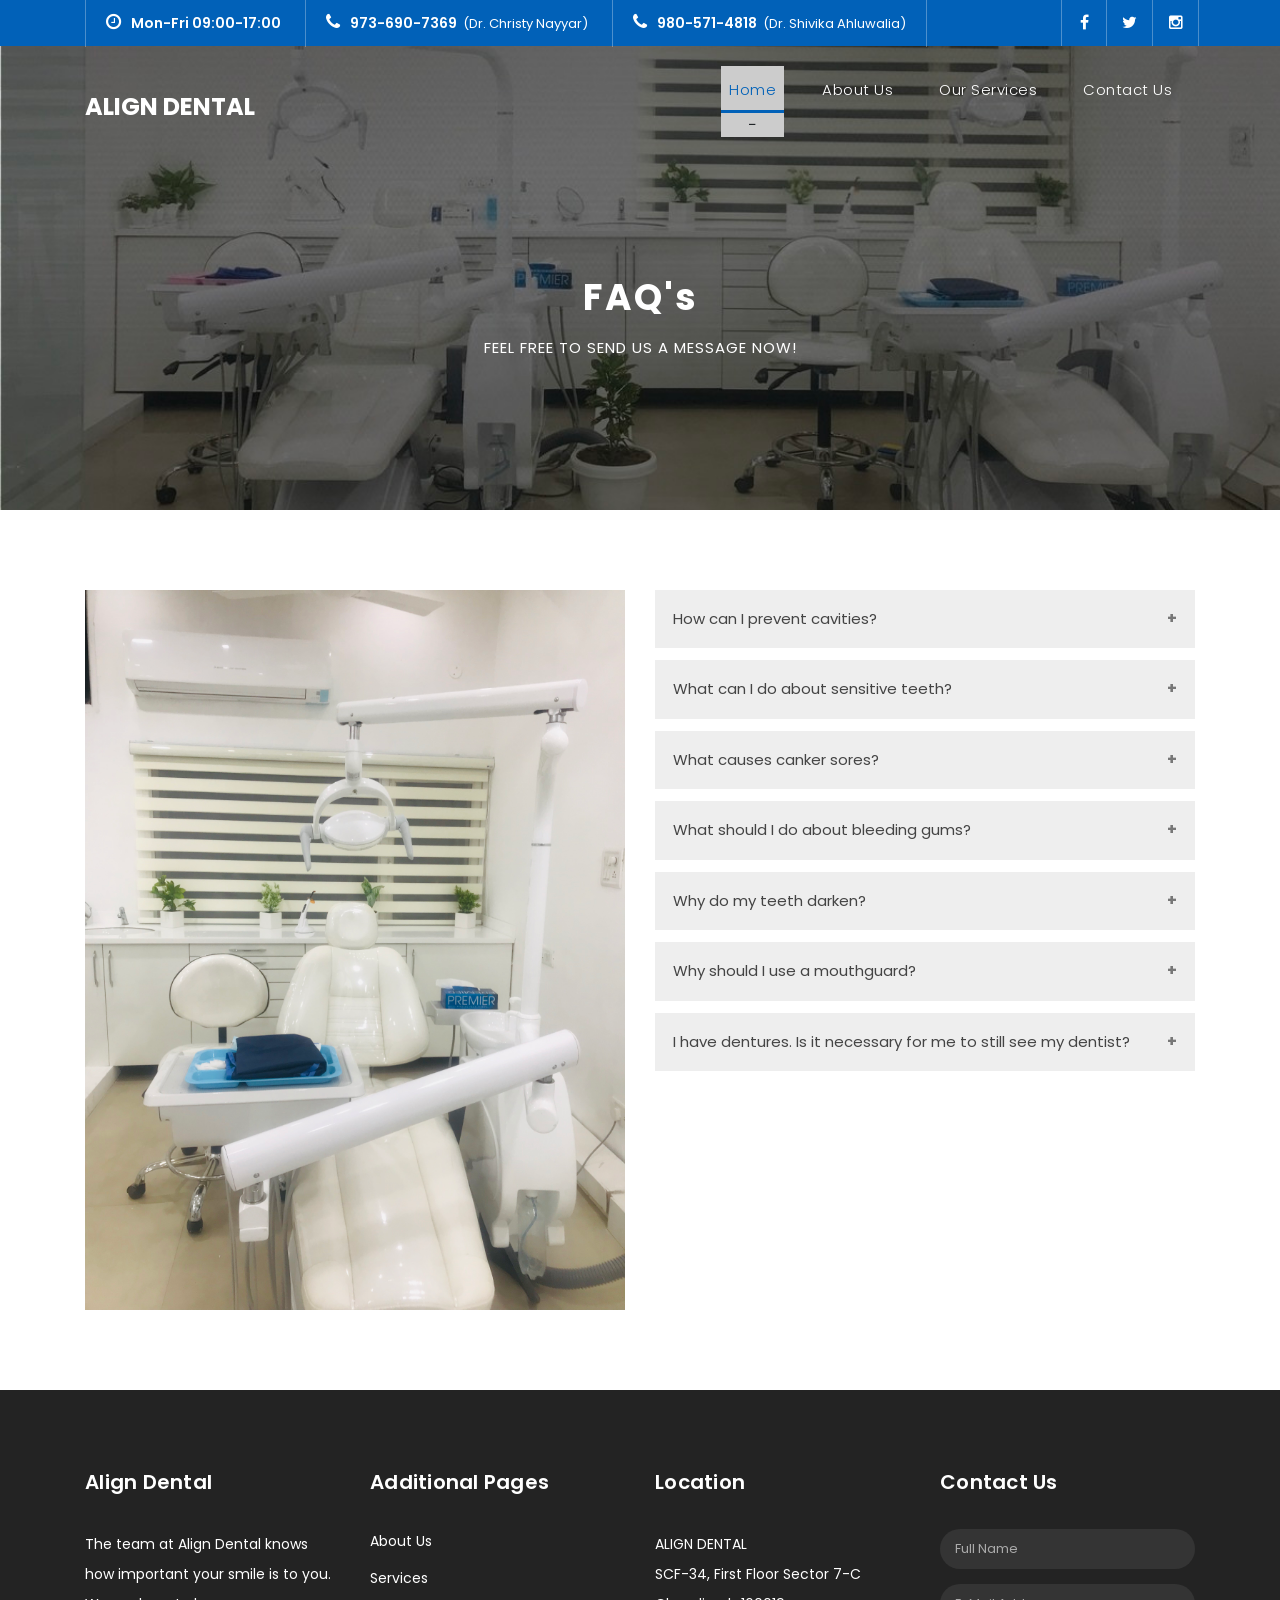
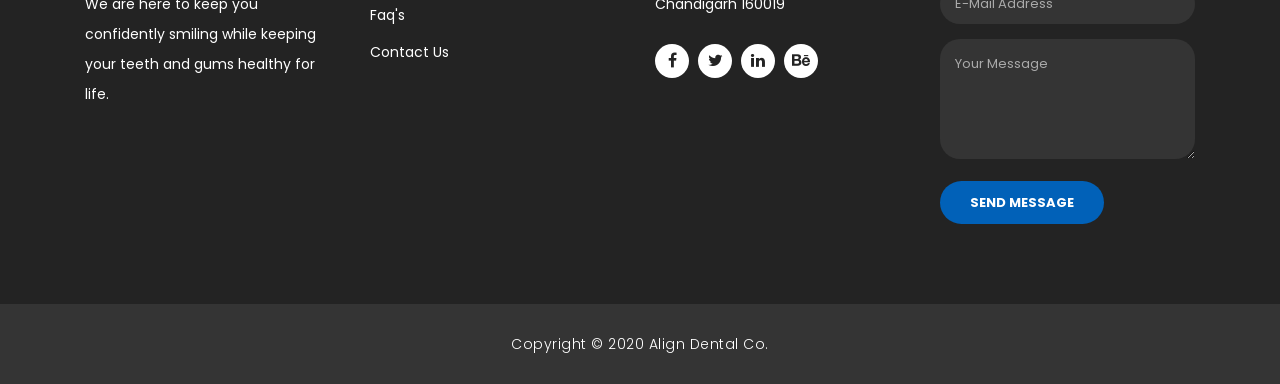
<file: faqs.html>
<!DOCTYPE html>
<html lang="en">

  <head>

    <meta charset="utf-8">
    <meta name="viewport" content="width=device-width, initial-scale=1, shrink-to-fit=no">
    <meta name="description" content="">
    <meta name="author" content="TemplateMo">
    <link href="https://fonts.googleapis.com/css?family=Poppins:100,200,300,400,500,600,700,800,900&display=swap" rel="stylesheet">

    <title>Align Dental</title>

    <!-- Bootstrap core CSS -->
    <link href="vendor/bootstrap/css/bootstrap.min.css" rel="stylesheet">

    <!-- Additional CSS Files -->
    <link rel="stylesheet" href="assets/css/fontawesome.css">
    <link rel="stylesheet" href="assets/css/templatemo-finance-business.css">
    <link rel="stylesheet" href="assets/css/owl.css">

<style>
.accordion {
  background-color: #eee;
  color: #444;
  cursor: pointer;
  padding: 18px;
      margin-bottom: 12px;
  width: 100%;
  border: none;
  text-align: left;
  outline: none;
  font-size: 15px;
  transition: 0.4s;
}

.active, .accordion:hover {
  background-color: #ccc;
}

.accordion:after {
  content: '\002B';
  color: #777;
  font-weight: bold;
  float: right;
  margin-left: 5px;
}

.active:after {
  content: "\2212";
}

.panel {
  padding: 0 18px;
  background-color: white;
  max-height: 0;
  overflow: hidden;
  transition: max-height 0.2s ease-out;
}
.faq {
    margin-top: 80px;
    margin-bottom: 80px;
}
.faq .left-image img {
    width: 100%;
}
</style>
  </head>

  <body>

    <!-- ***** Preloader Start ***** -->
    <div id="preloader">
        <div class="jumper">
            <div></div>
            <div></div>
            <div></div>
        </div>
    </div>  
    <!-- ***** Preloader End ***** -->

    <!-- Header -->
    <div class="sub-header">
      <div class="container">
        <div class="row">
          <div class="col-md-10 col-xs-12">
            <ul class="left-info">
              <li><a href="#"><i class="fa fa-clock-o"></i>Mon-Fri 09:00-17:00</a></li>
              <li><a href="#"><i class="fa fa-phone"></i>973-690-7369 </a> 	&nbsp;(Dr. Christy Nayyar)</li>
			  <li><a href="#"><i class="fa fa-phone"></i>980-571-4818 </a> 	&nbsp;(Dr. Shivika Ahluwalia)</li>
            </ul>
          </div>
          <div class="col-md-2">
            <ul class="right-icons">
              <li><a href="https://www.facebook.com/ALIGN-Dental-109097290537986/"><i class="fa fa-facebook"></i></a></li>
              <li><a href="#"><i class="fa fa-twitter"></i></a></li>
              <li><a href="https://www.instagram.com/align484/"><i class="fa fa-instagram"></i></a></li>
            </ul>
          </div>
        </div>
      </div>
    </div>

    <header class="">
      <nav class="navbar navbar-expand-lg">
        <div class="container">
          <a class="navbar-brand" href="index.html"><h2>Align Dental</h2></a>
          <button class="navbar-toggler" type="button" data-toggle="collapse" data-target="#navbarResponsive" aria-controls="navbarResponsive" aria-expanded="false" aria-label="Toggle navigation">
            <span class="navbar-toggler-icon"></span>
          </button>
          <div class="collapse navbar-collapse" id="navbarResponsive">
            <ul class="navbar-nav ml-auto">
              <li class="nav-item active">
                <a class="nav-link" href="index.html">Home
                  <span class="sr-only">(current)</span>
                </a>
              </li>
              <li class="nav-item">
                <a class="nav-link" href="about.html">About Us</a>
              </li>
              <li class="nav-item">
                <a class="nav-link" href="services.html">Our Services</a>
              </li>
              <li class="nav-item">
                <a class="nav-link" href="contact.html">Contact Us</a>
              </li>
            </ul>
          </div>
        </div>
      </nav>
    </header>


    <!-- Page Content -->
    <div class="page-heading header-text">
      <div class="container">
        <div class="row">
          <div class="col-md-12">
            <h1>FAQ's</h1>
            <span>feel free to send us a message now!</span>
          </div>
        </div>
      </div>
    </div>

	
	  <div class="faq">
      <div class="container">
        <div class="row">
          <div class="col-md-12">
		  <div class="row">
		  <div class="col-md-6">
                  <div class="left-image">
                    <img src="assets/images/more-info.jpeg" alt="">
                  </div>
                </div>
				<div class="col-md-6">
<button class="accordion">How can I prevent cavities?</button>
<div class="panel">
  <p>Always spend two to three minutes brushing your teeth. It takes that long to get rid of the bacteria that destroy tooth enamel. Do not brush too hard. It takes very little pressure to remove bacteria and plaque. Floss at least once a day. Flossing is the only way to get bacteria from between your teeth.</p>
</div>

<button class="accordion">What can I do about sensitive teeth?</button>
<div class="panel">
  <p>Sensitivity toothpaste, which contains strontium chloride or potassium nitrate are very effective in treating sensitive teeth. After a few weeks of use, you may notice a decrease in sensitivity. Highly acidic foods such as oranges, grapefruits and lemons, as well as tea and soda can increase tooth sensitivity, and work against sensitivity toothpaste. If you do not get relief by brushing gently and using desensitizing toothpaste, see your dentist. There are special compounds that can be applied in-office to the roots of your tooth to reduce - if not eliminate - the sensitivity. High-fluoride containing home care products can also be recommended to help reduce tooth sensitivity.</p>
</div>

<button class="accordion">What causes canker sores?</button>
<div class="panel">
  <p>The exact cause of canker sores is unknown. Some factors may include genetics, allergies, stress, and vitamin and mineral deficiencies. Trauma to the inside of the mouth can result in the development of canker sores. Ill-fitting dentures or braces, toothbrush trauma from brushing too hard, or biting your cheek, may produce canker sores. Certain foods may also be a factor. Citrus or acidic fruits and vegetables can trigger a canker sore or make the problem worse. Foods like chips, pretzels and hard candies have sharp edges that can nick and injure the soft tissue of the mouth.</p>
</div>

<button class="accordion">What should I do about bleeding gums?</button>
<div class="panel">
  <p>People often respond to bleeding gums with the wrong method of treatment. Usually, gums that bleed are a symptom of the onset of periodontal disease or gingivitis. But often, people stop brushing as frequently and effectively because it may be painful or it may cause the gums to bleed again. However, when gums are inflamed, brushing could help reduce the inflammation. More importantly, you should see your dentist to have a periodontal screening and recording performed in order to determine the level of disease present and the best treatment course to pursue.</p>
</div>

<button class="accordion">Why do my teeth darken?</button>
<div class="panel">
  <p>Many factors work to destroy the naturally white smile you were born with. Tobacco, certain foods, and certain drinks actually stain teeth. These substances continually work on our teeth causing our white smile to gradually fade. Hot coffee and tea are especially hazardous to your smile because they change the temperature of teeth. This temperature change - hot and cold cycling - causes the teeth to expand and contract allowing stains to penetrate the teeth. Cutting down on coffee and tea can go a long way to creating a great smile. Foods that are slightly acidic are also dangerous to your white smile. These foods open up the pores of the tooth enamel allowing stains to move more easily into the tooth.</p>
</div>

<button class="accordion">Why should I use a mouthguard?</button>
<div class="panel">
  <p>A mouthguard can prevent injuries to your face and teeth. Most people benefit from wearing a mouthguard when playing any sport. You should wear one whether you are playing professionally or just on weekends. Do what you can to preserve your smile and your health. The best mouthguards are custom-fitted by your dentist. This is especially important if you wear braces or fixed bridgework.</p>
</div>

<button class="accordion">I have dentures. Is it necessary for me to still see my dentist?</button>
<div class="panel">
  <p>Visits to the dentist include more than just "checking teeth." While patients who wear dentures no longer have to worry about dental decay, they may have concerns with ill fitting appliances or mouth sores to name a few. Annual visits to the dentist (or sooner if soreness is present) is recommended. During these visits, an oral cancer screening and head and neck exam will be performed as well as an evaluation of the fit or need for replacement of the existing appliances. Regular visits can help you to avoid more complicated problems down the road.</p>
</div>
</div></div>
		    </div>
        </div>
      </div>
    </div>
    <!-- Footer Starts Here -->
    <footer>
      <div class="container">
        <div class="row">
          <div class="col-md-3 footer-item">
            <h4>Align Dental</h4>
            <p>The team at Align Dental knows how important your smile is to you. We are here to keep you confidently smiling while keeping your teeth and gums healthy for life.</p>
          </div>
          <div class="col-md-3 footer-item">
            <h4>Additional Pages</h4>
            <ul class="menu-list">
              <li><a href="about.html">About Us</a></li>
              <li><a href="services.html">Services</a></li>
              <li><a href="faqs.html">Faq's</a></li>
              <li><a href="contact.html">Contact Us</a></li>
            </ul>
          </div>
          <div class="col-md-3 footer-item">
            <h4>Location</h4>
                       <p>ALIGN DENTAL 
			<BR>
			SCF-34, First Floor Sector 7-C <br>
Chandigarh 160019</p>
            <ul class="social-icons">
              <li><a rel="nofollow" href="https://fb.com/templatemo" target="_blank"><i class="fa fa-facebook"></i></a></li>
              <li><a href="#"><i class="fa fa-twitter"></i></a></li>
              <li><a href="#"><i class="fa fa-linkedin"></i></a></li>
              <li><a href="#"><i class="fa fa-behance"></i></a></li>
            </ul>
          </div>
          <div class="col-md-3 footer-item last-item">
            <h4>Contact Us</h4>
            <div class="contact-form">
              <form id="contact footer-contact" action="" method="post">
                <div class="row">
                  <div class="col-lg-12 col-md-12 col-sm-12">
                    <fieldset>
                      <input name="name" type="text" class="form-control" id="name" placeholder="Full Name" required="">
                    </fieldset>
                  </div>
                  <div class="col-lg-12 col-md-12 col-sm-12">
                    <fieldset>
                      <input name="email" type="text" class="form-control" id="email" pattern="[^ @]*@[^ @]*" placeholder="E-Mail Address" required="">
                    </fieldset>
                  </div>
                  <div class="col-lg-12">
                    <fieldset>
                      <textarea name="message" rows="6" class="form-control" id="message" placeholder="Your Message" required=""></textarea>
                    </fieldset>
                  </div>
                  <div class="col-lg-12">
                    <fieldset>
                      <button type="submit" id="form-submit" class="filled-button">Send Message</button>
                    </fieldset>
                  </div>
                </div>
              </form>
            </div>
          </div>
        </div>
      </div>
    </footer>
    
    <div class="sub-footer">
      <div class="container">
        <div class="row">
          <div class="col-md-12">
            <p>Copyright &copy; 2020 Align Dental Co.</p>
          </div>
        </div>
      </div>
    </div>

    <!-- Bootstrap core JavaScript -->
    <script src="vendor/jquery/jquery.min.js"></script>
    <script src="vendor/bootstrap/js/bootstrap.bundle.min.js"></script>

    <!-- Additional Scripts -->
    <script src="assets/js/custom.js"></script>
    <script src="assets/js/owl.js"></script>
    <script src="assets/js/slick.js"></script>
    <script src="assets/js/accordions.js"></script>

    <script language = "text/Javascript"> 
      cleared[0] = cleared[1] = cleared[2] = 0; //set a cleared flag for each field
      function clearField(t){                   //declaring the array outside of the
      if(! cleared[t.id]){                      // function makes it static and global
          cleared[t.id] = 1;  // you could use true and false, but that's more typing
          t.value='';         // with more chance of typos
          t.style.color='#fff';
          }
      }
    </script>
	<script type='text/javascript' data-cfasync='false'>window.purechatApi = { l: [], t: [], on: function () { this.l.push(arguments); } }; (function () { var done = false; var script = document.createElement('script'); script.async = true; script.type = 'text/javascript'; script.src = 'https://app.purechat.com/VisitorWidget/WidgetScript'; document.getElementsByTagName('HEAD').item(0).appendChild(script); script.onreadystatechange = script.onload = function (e) { if (!done && (!this.readyState || this.readyState == 'loaded' || this.readyState == 'complete')) { var w = new PCWidget({c: '5a92ca6f-cbdc-4a7f-bd78-52c95c32a954', f: true }); done = true; } }; })();</script>

	<script>
var acc = document.getElementsByClassName("accordion");
var i;

for (i = 0; i < acc.length; i++) {
  acc[i].addEventListener("click", function() {
    this.classList.toggle("active");
    var panel = this.nextElementSibling;
    if (panel.style.maxHeight) {
      panel.style.maxHeight = null;
    } else {
      panel.style.maxHeight = panel.scrollHeight + "px";
    } 
  });
}
</script>
	
  </body>
</html>
</file>
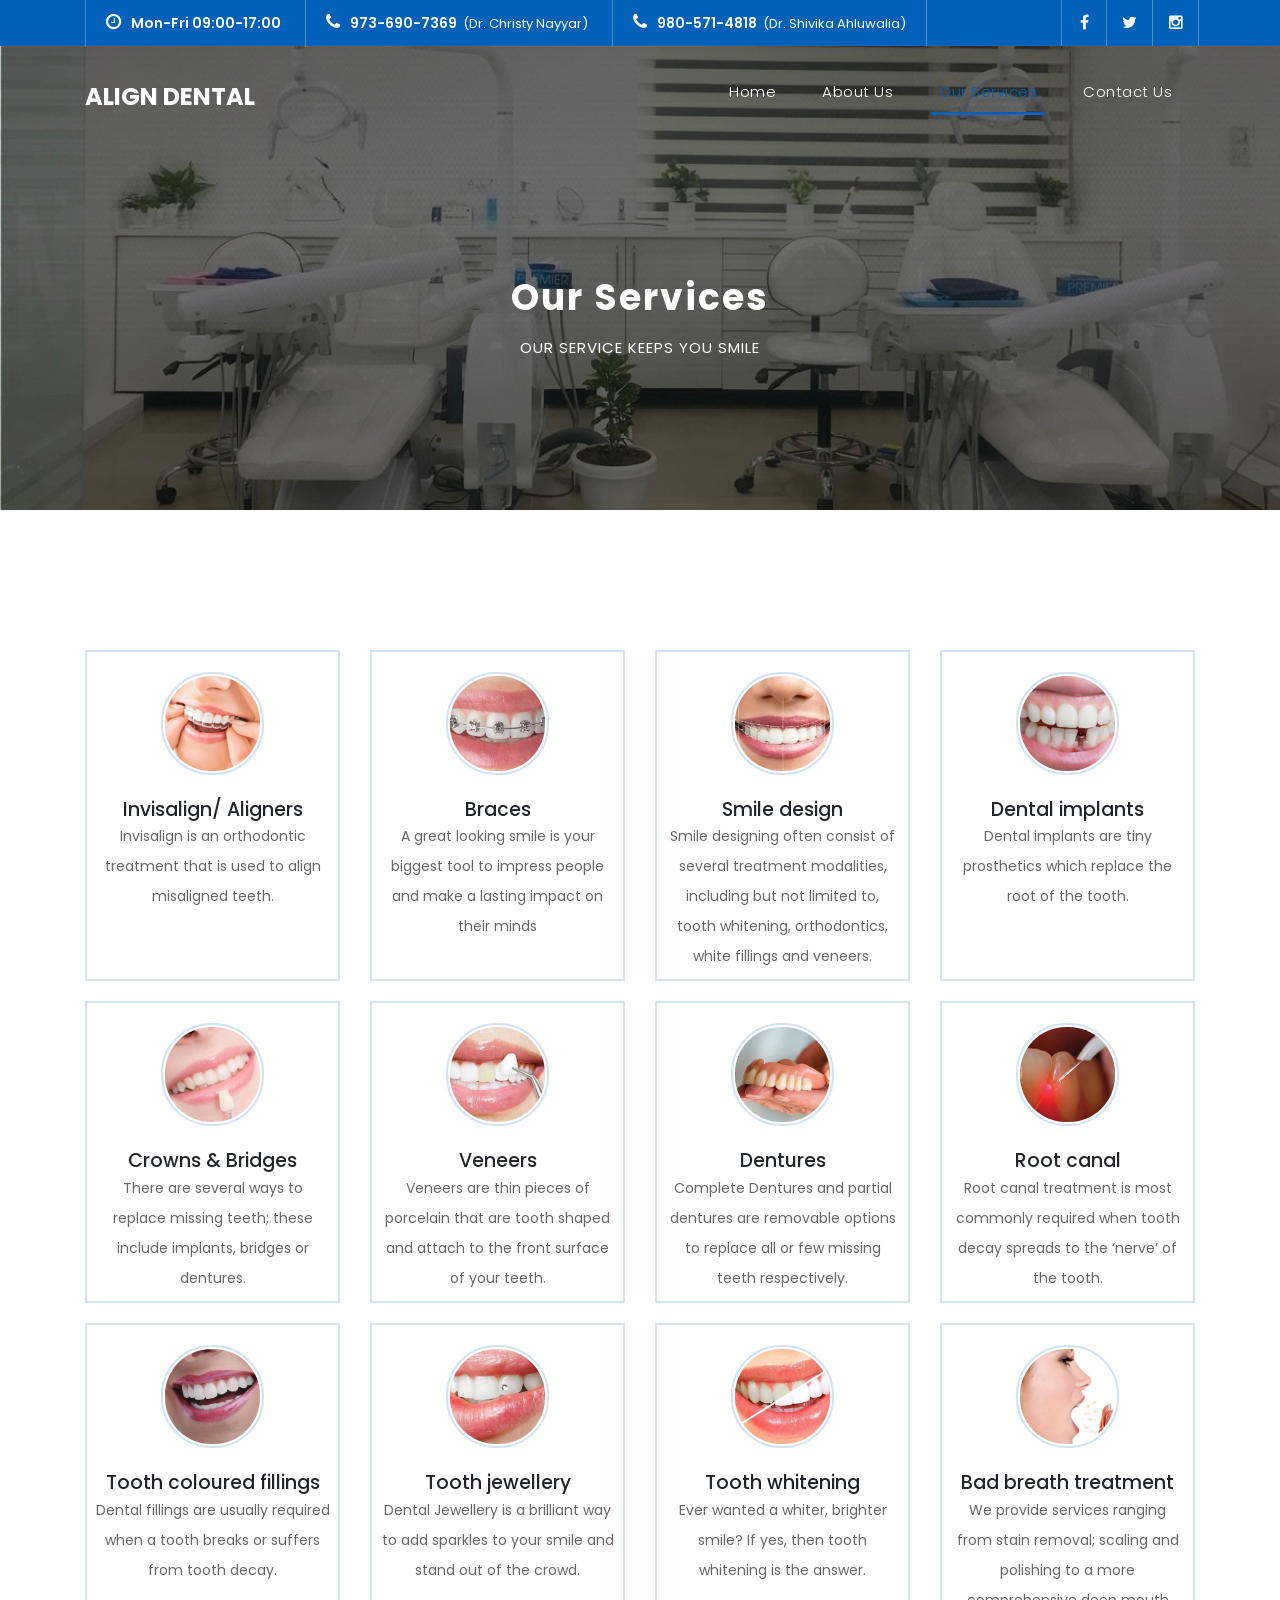
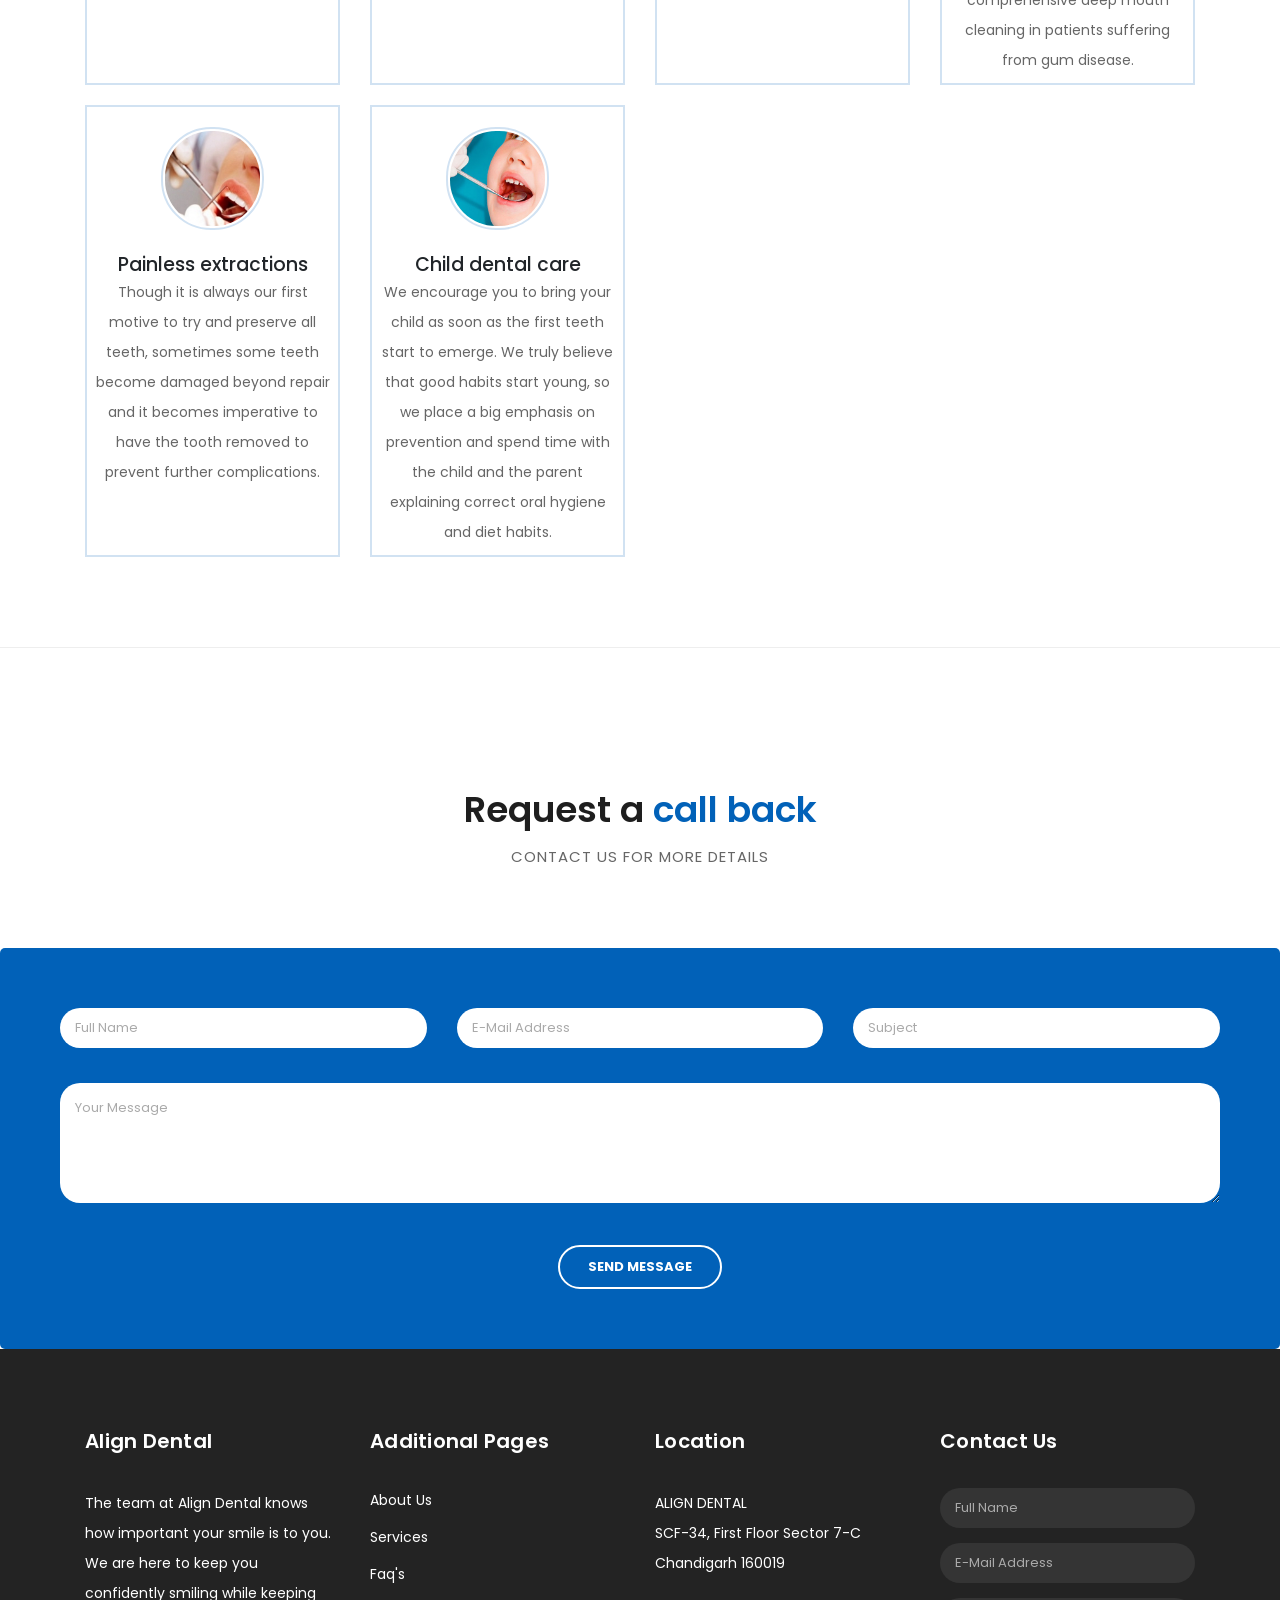
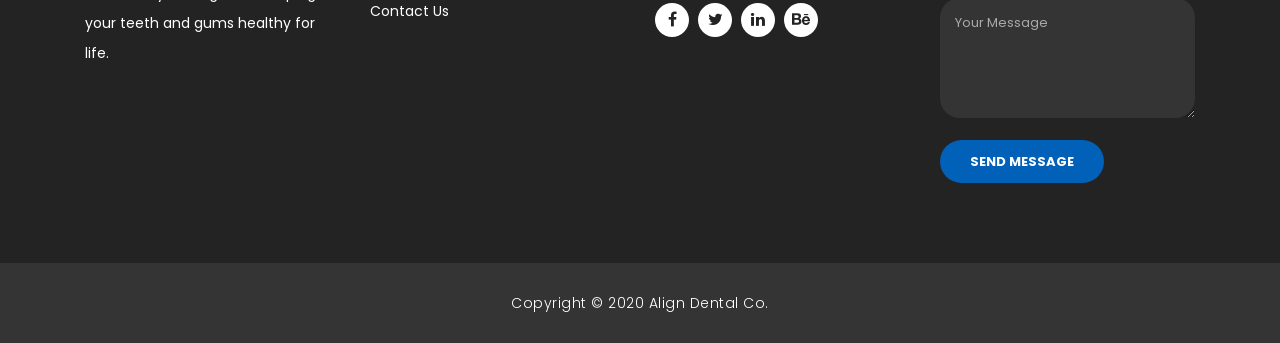
<file: services.html>
<!DOCTYPE html>
<html lang="en">

  <head>

    <meta charset="utf-8">
    <meta name="viewport" content="width=device-width, initial-scale=1, shrink-to-fit=no">
    <meta name="description" content="">
    <meta name="author" content="TemplateMo">
    <link href="https://fonts.googleapis.com/css?family=Poppins:100,200,300,400,500,600,700,800,900&display=swap" rel="stylesheet">

    <title>Align Dental Service page</title>

    <!-- Bootstrap core CSS -->
    <link href="vendor/bootstrap/css/bootstrap.min.css" rel="stylesheet">

    <!-- Additional CSS Files -->
    <link rel="stylesheet" href="assets/css/fontawesome.css">
    <link rel="stylesheet" href="assets/css/templatemo-finance-business.css">
    <link rel="stylesheet" href="assets/css/owl.css">

  </head>

  <body>

    <!-- ***** Preloader Start ***** -->
    <div id="preloader">
        <div class="jumper">
            <div></div>
            <div></div>
            <div></div>
        </div>
    </div>  
    <!-- ***** Preloader End ***** -->

    <!-- Header -->
    <div class="sub-header">
      <div class="container">
        <div class="row">
          <div class="col-md-10 col-xs-12">
            <ul class="left-info">
              <li><a href="#"><i class="fa fa-clock-o"></i>Mon-Fri 09:00-17:00</a></li>
              <li><a href="#"><i class="fa fa-phone"></i>973-690-7369 </a> 	&nbsp;(Dr. Christy Nayyar)</li>
			  <li><a href="#"><i class="fa fa-phone"></i>980-571-4818 </a> 	&nbsp;(Dr. Shivika Ahluwalia)</li>
            </ul>
          </div>
          <div class="col-md-2">
            <ul class="right-icons">
              <li><a href="https://www.facebook.com/ALIGN-Dental-109097290537986/"><i class="fa fa-facebook"></i></a></li>
              <li><a href="#"><i class="fa fa-twitter"></i></a></li>
              <li><a href="https://www.instagram.com/align484/"><i class="fa fa-instagram"></i></a></li>
            </ul>
          </div>
        </div>
      </div>
    </div>
    
    <header class="">
      <nav class="navbar navbar-expand-lg">
        <div class="container">
          <a class="navbar-brand" href="index.html"><h2>Align Dental</h2></a>
          <button class="navbar-toggler" type="button" data-toggle="collapse" data-target="#navbarResponsive" aria-controls="navbarResponsive" aria-expanded="false" aria-label="Toggle navigation">
            <span class="navbar-toggler-icon"></span>
          </button>
          <div class="collapse navbar-collapse" id="navbarResponsive">
            <ul class="navbar-nav ml-auto">
              <li class="nav-item">
                <a class="nav-link" href="index.html">Home
                  <span class="sr-only">(current)</span>
                </a>
              </li>
              <li class="nav-item">
                <a class="nav-link" href="about.html">About Us</a>
              </li>
              <li class="nav-item active">
                <a class="nav-link" href="services.html">Our Services</a>
              </li>
              <li class="nav-item">
                <a class="nav-link" href="contact.html">Contact Us</a>
              </li>
            </ul>
          </div>
        </div>
      </nav>
    </header>

    <!-- Page Content -->
    <div class="page-heading header-text">
      <div class="container">
        <div class="row">
          <div class="col-md-12">
            <h1>Our Services</h1>
            <span>Our Service Keeps you Smile</span>
          </div>
        </div>
      </div>
    </div>


<div class="single-services">
      <div class="container">
        <div class="row">
          <div class="col-md-3 d-flex align-self-stretch ftco-animate fadeInUp ftco-animated">
            <div class="media block-6 d-block text-center">
              <div class="icon d-flex justify-content-center align-items-center">
            		<img src="assets/images/service1.jpg" alt="">
              </div>
              <div class="media-body p-2 mt-3">
                <h4>Invisalign/ Aligners</h4>
                <p>Invisalign is an orthodontic treatment that is used to align misaligned teeth.</p>
              </div>
            </div>      
          </div>
          <div class="col-md-3 d-flex align-self-stretch ftco-animate fadeInUp ftco-animated">
            <div class="media block-6 d-block text-center">
              <div class="icon d-flex justify-content-center align-items-center">
            		<img src="assets/images/service2.jpg" alt="">
              </div>
              <div class="media-body p-2 mt-3">
                <h4>Braces</h4>
                <p>A great looking smile is your biggest tool to impress people and make a lasting impact on their minds</p>
              </div>
            </div>    
          </div>
          <div class="col-md-3 d-flex align-self-stretch ftco-animate fadeInUp ftco-animated">
            <div class="media block-6 d-block text-center">
              <div class="icon d-flex justify-content-center align-items-center">
            		<img src="assets/images/service3.jpg" alt="">
              </div>
              <div class="media-body p-2 mt-3">
                <h4>Smile design</h4>
                <p>Smile designing often consist of several treatment modalities, including but not limited to, tooth whitening, orthodontics, white fillings and veneers.</p>
              </div>
            </div>      
          </div>
          <div class="col-md-3 d-flex align-self-stretch ftco-animate fadeInUp ftco-animated">
            <div class="media block-6 d-block text-center">
              <div class="icon d-flex justify-content-center align-items-center">
            		<img src="assets/images/service4.jpg" alt="">
              </div>
              <div class="media-body p-2 mt-3">
                <h4>Dental implants</h4>
                <p>Dental implants are tiny prosthetics which replace the root of the tooth.</p>
              </div>
            </div>      
          </div>

          <div class="col-md-3 d-flex align-self-stretch ftco-animate fadeInUp ftco-animated">
            <div class="media block-6 d-block text-center">
              <div class="icon d-flex justify-content-center align-items-center">
            		<img src="assets/images/service5.jpg" alt="">
              </div>
              <div class="media-body p-2 mt-3">
                <h4>Crowns &amp; Bridges</h4>
                <p>There are several ways to replace missing teeth; these include implants, bridges or dentures.</p>
              </div>
            </div>      
          </div>
          <div class="col-md-3 d-flex align-self-stretch ftco-animate fadeInUp ftco-animated">
            <div class="media block-6 d-block text-center">
              <div class="icon d-flex justify-content-center align-items-center">
            		<img src="assets/images/service6.jpg" alt="">
              </div>
              <div class="media-body p-2 mt-3">
                <h4>Veneers</h4>
                <p>Veneers are thin pieces of porcelain that are tooth shaped and attach to the front surface of your teeth.</p>
              </div>
            </div>    
          </div>
          <div class="col-md-3 d-flex align-self-stretch ftco-animate fadeInUp ftco-animated">
            <div class="media block-6 d-block text-center">
              <div class="icon d-flex justify-content-center align-items-center">
            		<img src="assets/images/service7.jpg" alt="">
              </div>
              <div class="media-body p-2 mt-3">
                <h4>Dentures</h4>
                <p>Complete Dentures and partial dentures are removable options to replace all or few missing teeth respectively.</p>
              </div>
            </div>      
          </div>
          <div class="col-md-3 d-flex align-self-stretch ftco-animate fadeInUp ftco-animated">
            <div class="media block-6 d-block text-center">
              <div class="icon d-flex justify-content-center align-items-center">
            		<img src="assets/images/service8.jpg" alt="">
              </div>
              <div class="media-body p-2 mt-3">
                <h4>Root canal</h4>
                <p>Root canal treatment is most commonly required when tooth decay spreads to the ‘nerve’ of the tooth.</p>
              </div>
            </div>      
          </div>
		            <div class="col-md-3 d-flex align-self-stretch ftco-animate fadeInUp ftco-animated">
            <div class="media block-6 d-block text-center">
              <div class="icon d-flex justify-content-center align-items-center">
            		<img src="assets/images/service9.jpg" alt="">
              </div>
              <div class="media-body p-2 mt-3">
                <h4>Tooth coloured fillings</h4>
                <p>Dental fillings are usually required when a tooth breaks or suffers from tooth decay.</p>
              </div>
            </div>      
          </div>
		            <div class="col-md-3 d-flex align-self-stretch ftco-animate fadeInUp ftco-animated">
            <div class="media block-6 d-block text-center">
              <div class="icon d-flex justify-content-center align-items-center">
            		<img src="assets/images/service10.jpg" alt="">
              </div>
              <div class="media-body p-2 mt-3">
                <h4>Tooth jewellery</h4>
                <p>Dental Jewellery is a brilliant way to add sparkles to your smile and stand out of the crowd.</p>
              </div>
            </div>      
          </div>
		            <div class="col-md-3 d-flex align-self-stretch ftco-animate fadeInUp ftco-animated">
            <div class="media block-6 d-block text-center">
              <div class="icon d-flex justify-content-center align-items-center">
            		<img src="assets/images/service11.jpg" alt="">
              </div>
              <div class="media-body p-2 mt-3">
                <h4>Tooth whitening</h4>
                <p>Ever wanted a whiter, brighter smile? If yes, then tooth whitening is the answer.</p>
              </div>
            </div>      
          </div>
		            <div class="col-md-3 d-flex align-self-stretch ftco-animate fadeInUp ftco-animated">
            <div class="media block-6 d-block text-center">
              <div class="icon d-flex justify-content-center align-items-center">
            		<img src="assets/images/service12.png" alt="">
              </div>
              <div class="media-body p-2 mt-3">
                <h4>Bad breath treatment</h4>
                <p>We provide services ranging from stain removal; scaling and polishing to a more
comprehensive deep mouth cleaning in patients suffering from gum disease.</p>
              </div>
            </div>      
          </div>
		  		            <div class="col-md-3 d-flex align-self-stretch ftco-animate fadeInUp ftco-animated">
            <div class="media block-6 d-block text-center">
              <div class="icon d-flex justify-content-center align-items-center">
            		<img src="assets/images/service13.jpg" alt="">
              </div>
              <div class="media-body p-2 mt-3">
                <h4>Painless extractions</h4>
                <p>Though it is always our first motive to try and preserve all teeth, sometimes some
teeth become damaged beyond repair and it becomes imperative to have the tooth
removed to prevent further complications.</p>
              </div>
            </div>      
          </div>
		  		            <div class="col-md-3 d-flex align-self-stretch ftco-animate fadeInUp ftco-animated">
            <div class="media block-6 d-block text-center">
              <div class="icon d-flex justify-content-center align-items-center">
            		<img src="assets/images/service14.jpg" alt="">
              </div>
              <div class="media-body p-2 mt-3">
                <h4>Child dental care</h4>
                <p>We encourage you to bring your child as soon as the first teeth start to emerge. We
truly believe that good habits start young, so we place a big emphasis on prevention
and spend time with the child and the parent explaining correct oral hygiene and
diet habits.</p>
              </div>
            </div>      
          </div>
        </div>
      </div>
    </div>
	
	
	
	
	
	
	
	
	

    <div class="callback-form callback-services">
        <div class="row">
          <div class="col-md-12">
            <div class="section-heading">
              <h2>Request a <em>call back</em></h2>
              <span>Contact Us For More Details</span>
            </div>
          </div>
          <div class="col-md-12">
            <div class="contact-form">
              <form id="contact" action="" method="post">
                <div class="row">
                  <div class="col-lg-4 col-md-12 col-sm-12">
                    <fieldset>
                      <input name="name" type="text" class="form-control" id="name" placeholder="Full Name" required="">
                    </fieldset>
                  </div>
                  <div class="col-lg-4 col-md-12 col-sm-12">
                    <fieldset>
                      <input name="email" type="text" class="form-control" id="email" pattern="[^ @]*@[^ @]*" placeholder="E-Mail Address" required="">
                    </fieldset>
                  </div>
                  <div class="col-lg-4 col-md-12 col-sm-12">
                    <fieldset>
                      <input name="subject" type="text" class="form-control" id="subject" placeholder="Subject" required="">
                    </fieldset>
                  </div>
                  <div class="col-lg-12">
                    <fieldset>
                      <textarea name="message" rows="6" class="form-control" id="message" placeholder="Your Message" required=""></textarea>
                    </fieldset>
                  </div>
                  <div class="col-lg-12">
                    <fieldset>
                      <button type="submit" id="form-submit" class="border-button">Send Message</button>
                    </fieldset>
                  </div>
                </div>
              </form>
            </div>
          </div>
        </div>
    </div>

    <!--<div class="partners">
      <div class="container">
        <div class="row">
          <div class="col-md-12">
            <div class="owl-partners owl-carousel">
              <div class="partner-item">
                <img src="assets/images/client-01.png" alt="">
              </div>
            </div>
          </div>
        </div>
      </div>
    </div>-->


        <!-- Footer Starts Here -->
    <footer>
      <div class="container">
        <div class="row">
          <div class="col-md-3 footer-item">
            <h4>Align Dental</h4>
            <p>The team at Align Dental knows how important your smile is to you. We are here to keep you confidently smiling while keeping your teeth and gums healthy for life.</p>
          </div>
          <div class="col-md-3 footer-item">
            <h4>Additional Pages</h4>
            <ul class="menu-list">
              <li><a href="about.html">About Us</a></li>
              <li><a href="services.html">Services</a></li>
              <li><a href="faqs.html">Faq's</a></li>
              <li><a href="contact.html">Contact Us</a></li>
            </ul>
          </div>
          <div class="col-md-3 footer-item">
            <h4>Location</h4>
                      <p>ALIGN DENTAL 
			<BR>
			SCF-34, First Floor Sector 7-C <br>
Chandigarh 160019</p>
            <ul class="social-icons">
              <li><a rel="nofollow" href="https://fb.com/templatemo" target="_blank"><i class="fa fa-facebook"></i></a></li>
              <li><a href="#"><i class="fa fa-twitter"></i></a></li>
              <li><a href="#"><i class="fa fa-linkedin"></i></a></li>
              <li><a href="#"><i class="fa fa-behance"></i></a></li>
            </ul>
          </div>
          <div class="col-md-3 footer-item last-item">
            <h4>Contact Us</h4>
            <div class="contact-form">
              <form id="contact footer-contact" action="" method="post">
                <div class="row">
                  <div class="col-lg-12 col-md-12 col-sm-12">
                    <fieldset>
                      <input name="name" type="text" class="form-control" id="name" placeholder="Full Name" required="">
                    </fieldset>
                  </div>
                  <div class="col-lg-12 col-md-12 col-sm-12">
                    <fieldset>
                      <input name="email" type="text" class="form-control" id="email" pattern="[^ @]*@[^ @]*" placeholder="E-Mail Address" required="">
                    </fieldset>
                  </div>
                  <div class="col-lg-12">
                    <fieldset>
                      <textarea name="message" rows="6" class="form-control" id="message" placeholder="Your Message" required=""></textarea>
                    </fieldset>
                  </div>
                  <div class="col-lg-12">
                    <fieldset>
                      <button type="submit" id="form-submit" class="filled-button">Send Message</button>
                    </fieldset>
                  </div>
                </div>
              </form>
            </div>
          </div>
        </div>
      </div>
    </footer>
    
    <div class="sub-footer">
      <div class="container">
        <div class="row">
          <div class="col-md-12">
            <p>Copyright &copy; 2020 Align Dental Co.</p>
          </div>
        </div>
      </div>
    </div>

    <!-- Bootstrap core JavaScript -->
    <script src="vendor/jquery/jquery.min.js"></script>
    <script src="vendor/bootstrap/js/bootstrap.bundle.min.js"></script>

    <!-- Additional Scripts -->
    <script src="assets/js/custom.js"></script>
    <script src="assets/js/owl.js"></script>
    <script src="assets/js/slick.js"></script>
    <script src="assets/js/accordions.js"></script>

    <script language = "text/Javascript"> 
      cleared[0] = cleared[1] = cleared[2] = 0; //set a cleared flag for each field
      function clearField(t){                   //declaring the array outside of the
      if(! cleared[t.id]){                      // function makes it static and global
          cleared[t.id] = 1;  // you could use true and false, but that's more typing
          t.value='';         // with more chance of typos
          t.style.color='#fff';
          }
      }
    </script>

  </body>
</html>

<style>
.col-md-3.d-flex.align-self-stretch.ftco-animate.fadeInUp.ftco-animated img {
    margin-top: 20px;
    border: 2px solid rgba(1, 97, 184, 0.18);
    width: 41%;
    padding: 2px;
    border-radius: 50px;
}
.media.block-6.d-block.text-center {
    border: 2px solid rgba(1, 97, 184, 0.18);
    margin-bottom: 20px;
}
.media.block-6.d-block.text-center {
    border: 2px solid rgba(1, 97, 184, 0.18);
    margin-bottom: 20px;
}
.media.block-6.d-block.text-center:hover {
    cursor: pointer;
    background: #d1e2f2;
}
	.single-services h4 {
    font-size: 19px;
}
</style>
</file>
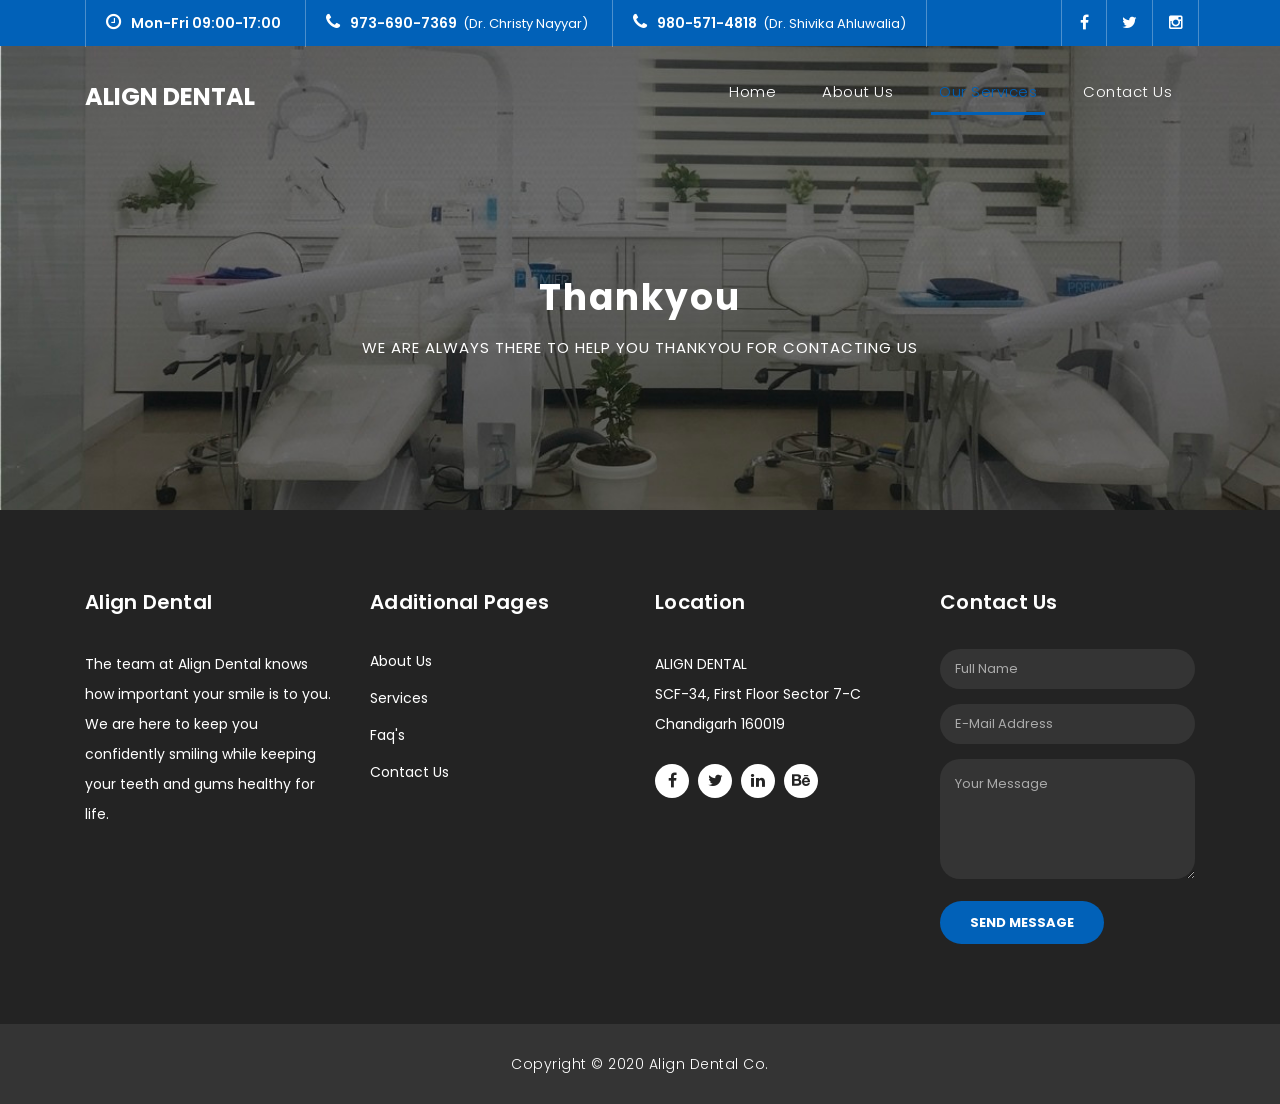
<file: thankyou.html>
<!DOCTYPE html>
<html lang="en">

  <head>

    <meta charset="utf-8">
    <meta name="viewport" content="width=device-width, initial-scale=1, shrink-to-fit=no">
    <meta name="description" content="">
    <meta name="author" content="TemplateMo">
    <link href="https://fonts.googleapis.com/css?family=Poppins:100,200,300,400,500,600,700,800,900&display=swap" rel="stylesheet">

    <title>Align Dental Service page</title>

    <!-- Bootstrap core CSS -->
    <link href="vendor/bootstrap/css/bootstrap.min.css" rel="stylesheet">

    <!-- Additional CSS Files -->
    <link rel="stylesheet" href="assets/css/fontawesome.css">
    <link rel="stylesheet" href="assets/css/templatemo-finance-business.css">
    <link rel="stylesheet" href="assets/css/owl.css">

  </head>

  <body>

    <!-- ***** Preloader Start ***** -->
    <div id="preloader">
        <div class="jumper">
            <div></div>
            <div></div>
            <div></div>
        </div>
    </div>  
    <!-- ***** Preloader End ***** -->

    <!-- Header -->
    <div class="sub-header">
      <div class="container">
        <div class="row">
          <div class="col-md-10 col-xs-12">
            <ul class="left-info">
              <li><a href="#"><i class="fa fa-clock-o"></i>Mon-Fri 09:00-17:00</a></li>
              <li><a href="#"><i class="fa fa-phone"></i>973-690-7369 </a> 	&nbsp;(Dr. Christy Nayyar)</li>
			  <li><a href="#"><i class="fa fa-phone"></i>980-571-4818 </a> 	&nbsp;(Dr. Shivika Ahluwalia)</li>
            </ul>
          </div>
          <div class="col-md-2">
            <ul class="right-icons">
              <li><a href="https://www.facebook.com/ALIGN-Dental-109097290537986/"><i class="fa fa-facebook"></i></a></li>
              <li><a href="#"><i class="fa fa-twitter"></i></a></li>
              <li><a href="https://www.instagram.com/align484/"><i class="fa fa-instagram"></i></a></li>
            </ul>
          </div>
        </div>
      </div>
    </div>
    
    <header class="">
      <nav class="navbar navbar-expand-lg">
        <div class="container">
          <a class="navbar-brand" href="index.html"><h2>Align Dental</h2></a>
          <button class="navbar-toggler" type="button" data-toggle="collapse" data-target="#navbarResponsive" aria-controls="navbarResponsive" aria-expanded="false" aria-label="Toggle navigation">
            <span class="navbar-toggler-icon"></span>
          </button>
          <div class="collapse navbar-collapse" id="navbarResponsive">
            <ul class="navbar-nav ml-auto">
              <li class="nav-item">
                <a class="nav-link" href="index.html">Home
                  <span class="sr-only">(current)</span>
                </a>
              </li>
              <li class="nav-item">
                <a class="nav-link" href="about.html">About Us</a>
              </li>
              <li class="nav-item active">
                <a class="nav-link" href="services.html">Our Services</a>
              </li>
              <li class="nav-item">
                <a class="nav-link" href="contact.html">Contact Us</a>
              </li>
            </ul>
          </div>
        </div>
      </nav>
    </header>

    <!-- Page Content -->
    <div class="page-heading header-text">
      <div class="container">
        <div class="row">
          <div class="col-md-12">
            <h1>Thankyou</h1>
            <span>We are always there to help you thankyou for contacting us</span>
          </div>
        </div>
      </div>
    </div>



	
	
	
	
	
	
	


    <!--<div class="partners">
      <div class="container">
        <div class="row">
          <div class="col-md-12">
            <div class="owl-partners owl-carousel">
              <div class="partner-item">
                <img src="assets/images/client-01.png" alt="">
              </div>
            </div>
          </div>
        </div>
      </div>
    </div>-->


        <!-- Footer Starts Here -->
    <footer>
      <div class="container">
        <div class="row">
          <div class="col-md-3 footer-item">
            <h4>Align Dental</h4>
            <p>The team at Align Dental knows how important your smile is to you. We are here to keep you confidently smiling while keeping your teeth and gums healthy for life.</p>
          </div>
          <div class="col-md-3 footer-item">
            <h4>Additional Pages</h4>
            <ul class="menu-list">
              <li><a href="about.html">About Us</a></li>
              <li><a href="services.html">Services</a></li>
              <li><a href="faqs.html">Faq's</a></li>
              <li><a href="contact.html">Contact Us</a></li>
            </ul>
          </div>
          <div class="col-md-3 footer-item">
            <h4>Location</h4>
                      <p>ALIGN DENTAL 
			<BR>
			SCF-34, First Floor Sector 7-C <br>
Chandigarh 160019</p>
            <ul class="social-icons">
              <li><a rel="nofollow" href="https://fb.com/templatemo" target="_blank"><i class="fa fa-facebook"></i></a></li>
              <li><a href="#"><i class="fa fa-twitter"></i></a></li>
              <li><a href="#"><i class="fa fa-linkedin"></i></a></li>
              <li><a href="#"><i class="fa fa-behance"></i></a></li>
            </ul>
          </div>
          <div class="col-md-3 footer-item last-item">
            <h4>Contact Us</h4>
            <div class="contact-form">
              <form id="contact footer-contact" action="mail-footer.php" method="post">
                <div class="row">
                  <div class="col-lg-12 col-md-12 col-sm-12">
                    <fieldset>
                      <input name="name" type="text" class="form-control" id="name" placeholder="Full Name" required="">
                    </fieldset>
                  </div>
                  <div class="col-lg-12 col-md-12 col-sm-12">
                    <fieldset>
                      <input name="email" type="text" class="form-control" id="email" pattern="[^ @]*@[^ @]*" placeholder="E-Mail Address" required="">
                    </fieldset>
                  </div>
                  <div class="col-lg-12">
                    <fieldset>
                      <textarea name="message" rows="6" class="form-control" id="message" placeholder="Your Message" required=""></textarea>
                    </fieldset>
                  </div>
                  <div class="col-lg-12">
                    <fieldset>
                      <button type="submit" id="form-submit" class="filled-button">Send Message</button>
                    </fieldset>
                  </div>
                </div>
              </form>
            </div>
          </div>
        </div>
      </div>
    </footer>
    
    <div class="sub-footer">
      <div class="container">
        <div class="row">
          <div class="col-md-12">
            <p>Copyright &copy; 2020 Align Dental Co.</p>
          </div>
        </div>
      </div>
    </div>

    <!-- Bootstrap core JavaScript -->
    <script src="vendor/jquery/jquery.min.js"></script>
    <script src="vendor/bootstrap/js/bootstrap.bundle.min.js"></script>

    <!-- Additional Scripts -->
    <script src="assets/js/custom.js"></script>
    <script src="assets/js/owl.js"></script>
    <script src="assets/js/slick.js"></script>
    <script src="assets/js/accordions.js"></script>

    <script language = "text/Javascript"> 
      cleared[0] = cleared[1] = cleared[2] = 0; //set a cleared flag for each field
      function clearField(t){                   //declaring the array outside of the
      if(! cleared[t.id]){                      // function makes it static and global
          cleared[t.id] = 1;  // you could use true and false, but that's more typing
          t.value='';         // with more chance of typos
          t.style.color='#fff';
          }
      }
    </script>

  </body>
</html>

<style>
.col-md-3.d-flex.align-self-stretch.ftco-animate.fadeInUp.ftco-animated img {
    margin-top: 20px;
    border: 2px solid rgba(1, 97, 184, 0.18);
    width: 41%;
    padding: 2px;
    border-radius: 50px;
}
.media.block-6.d-block.text-center {
    border: 2px solid rgba(1, 97, 184, 0.18);
    margin-bottom: 20px;
}
.media.block-6.d-block.text-center {
    border: 2px solid rgba(1, 97, 184, 0.18);
    margin-bottom: 20px;
}
.media.block-6.d-block.text-center:hover {
    cursor: pointer;
    background: #d1e2f2;
}
	.single-services h4 {
    font-size: 19px;
}
</style>
</file>
<file: assets/css/templatemo-finance-business.css>
body {
  font-family: 'Poppins', sans-serif;
  overflow-x: hidden;
  text-rendering: optimizeLegibility;
  -webkit-font-smoothing: antialiased;
  -moz-osx-font-smoothing: grayscale;
}
p {
	margin-bottom: 0px;
	font-size: 14px;
	color: #666666;
	line-height: 30px;
}
a {
	text-decoration: none!important;
}
ul {
	padding: 0;
	margin: 0;
	list-style: none;
}

h1,h2,h3,h4,h5,h6 {
	margin: 0px;
}

a.filled-button {
	background-color: #0161b8;
	color: #fff;
	font-size: 13px;
	text-transform: uppercase;
	font-weight: 700;
	padding: 12px 30px;
	border-radius: 30px;
	display: inline-block;
	transition: all 0.3s;
}

a.filled-button:hover {
	background-color: #fff;
	color: #0161b8;
}

a.border-button {
	background-color: transparent;
	color: #fff;
	border: 2px solid #fff;
	font-size: 13px;
	text-transform: uppercase;
	font-weight: 700;
	padding: 10px 28px;
	border-radius: 30px;
	display: inline-block;
	transition: all 0.3s;
}

a.border-button:hover {
	background-color: #fff;
	color: #0161b8;
}

.section-heading {
	text-align: center;
	margin-bottom: 80px;
}

.section-heading h2 {
	font-size: 36px;
	font-weight: 600;
	color: #1e1e1e;
}

.section-heading em {
	font-style: normal;
	color: #0161b8;
}

.section-heading span {
	display: block;
	margin-top: 15px;
	text-transform: uppercase;
	font-size: 15px;
	color: #666;
	letter-spacing: 1px;
}

#preloader {
  overflow: hidden;
  background: #0161b8;
  left: 0;
  right: 0;
  top: 0;
  bottom: 0;
  position: fixed;
  z-index: 9999999;
  color: #fff;
}

#preloader .jumper {
  left: 0;
  top: 0;
  right: 0;
  bottom: 0;
  display: block;
  position: absolute;
  margin: auto;
  width: 50px;
  height: 50px;
}

#preloader .jumper > div {
  background-color: #fff;
  width: 10px;
  height: 10px;
  border-radius: 100%;
  -webkit-animation-fill-mode: both;
  animation-fill-mode: both;
  position: absolute;
  opacity: 0;
  width: 50px;
  height: 50px;
  -webkit-animation: jumper 1s 0s linear infinite;
  animation: jumper 1s 0s linear infinite;
}

#preloader .jumper > div:nth-child(2) {
  -webkit-animation-delay: 0.33333s;
  animation-delay: 0.33333s;
}

#preloader .jumper > div:nth-child(3) {
  -webkit-animation-delay: 0.66666s;
  animation-delay: 0.66666s;
}

@-webkit-keyframes jumper {
  0% {
    opacity: 0;
    -webkit-transform: scale(0);
    transform: scale(0);
  }
  5% {
    opacity: 1;
  }
  100% {
    -webkit-transform: scale(1);
    transform: scale(1);
    opacity: 0;
  }
}

@keyframes jumper {
  0% {
    opacity: 0;
    -webkit-transform: scale(0);
    transform: scale(0);
  }
  5% {
    opacity: 1;
  }
  100% {
    opacity: 0;
  }
}

/* Sub Header Style */

.sub-header {
	background-color: #0161b8;
	height: 46px;
	line-height: 46px;
}

.sub-header ul li {
	display: inline-block;
}

.sub-header ul.left-info li {
	border-left: 1px solid rgba(250,250,250,0.3);
	padding: 0px 20px;
}

.sub-header ul.left-info li:last-child {
	border-right: 1px solid rgba(250,250,250,0.3);
}

.sub-header ul.left-info li i {
	margin-right: 10px;
	font-size: 18px;
}

.sub-header ul.left-info li a {
	color: #fff;
	font-size: 14px;
	font-weight: 600;
}

.sub-header ul.right-icons {
	float: right;
}

.sub-header ul.right-icons li {
	margin-right: -4px;
	width: 46px;
	display: inline-block;
	text-align: center;
	border-right: 1px solid rgba(250,250,250,0.3);
}

.sub-header ul.right-icons li:first-child {
	border-left: 1px solid rgba(250,250,250,0.3);
}

.sub-header ul.right-icons li a {
	color: #fff;
	transition: all 0.3s;
}

.sub-header ul.right-icons li a:hover {
	opacity: 0.75;
}



/* Header Style */
header {
	position: absolute;
	z-index: 99999;
	width: 100%;
	background-color: transparent!important;
	height: 80px;
	-webkit-transition: all 0.3s ease-in-out 0s;
    -moz-transition: all 0.3s ease-in-out 0s;
    -o-transition: all 0.3s ease-in-out 0s;
    transition: all 0.3s ease-in-out 0s;
}
header .navbar {
	padding: 20px 0px;
}
.background-header .navbar {
	padding: 10px 0px;
}
.background-header {
	top: 0;
	position: fixed;
	background-color: #fff!important;
	box-shadow: 0px 1px 10px rgba(0,0,0,0.1);
}
.background-header .navbar-brand h2 {
	color: #0161b8!important;
}
.background-header .navbar-nav a.nav-link {
	color: #1e1e1e!important;
}
.background-header .navbar-nav .nav-link:hover,
.background-header .navbar-nav .active>.nav-link,
.background-header .navbar-nav .nav-link.active,
.background-header .navbar-nav .nav-link.show,
.background-header .navbar-nav .show>.nav-link {
	color: #0161b8!important;
}
.navbar .navbar-brand {
	float: 	left;
	margin-top: 12px;
	outline: none;
}
.navbar .navbar-brand h2 {
	color: #fff;
	text-transform: uppercase;
	font-size: 24px;
	font-weight: 700;
	-webkit-transition: all .3s ease 0s;
    -moz-transition: all .3s ease 0s;
    -o-transition: all .3s ease 0s;
    transition: all .3s ease 0s;
}
.navbar .navbar-brand h2 em {
	font-style: normal;
	font-size: 16px;
}
#navbarResponsive {
	z-index: 999;
}
.navbar-collapse {
	text-align: center;
}
.navbar .navbar-nav .nav-item {
	margin: 0px 15px;
}
.navbar .navbar-nav a.nav-link {
	text-transform: capitalize;
	font-size: 15px;
	font-weight: 300;
	letter-spacing: 0.5px;
	color: #fff;
	transition: all 0.5s;
	margin-top: 5px;
}
.navbar .navbar-nav .nav-link:hover,
.navbar .navbar-nav .active>.nav-link,
.navbar .navbar-nav .nav-link.active,
.navbar .navbar-nav .nav-link.show,
.navbar .navbar-nav .show>.nav-link {
	color: #0161b8;
	border-bottom: 3px solid #0161b8;
}
.navbar .navbar-toggler-icon {
	background-image: none;
}
.navbar .navbar-toggler {
	border-color: #fff;
	background-color: #fff;	
	height: 36px;
	outline: none;
	border-radius: 0px;
	position: absolute;
	right: 30px;
	top: 20px;
}
.navbar .navbar-toggler-icon:after {
	content: '\f0c9';
	color: #0161b8;
	font-size: 18px;
	line-height: 26px;
	font-family: 'FontAwesome';
}



/* Banner Style */

.img-fill{
  width: 100%;
  display: block;
  overflow: hidden;
  position: relative;
  text-align: center
}

.img-fill img {
  min-height: 100%;
  min-width: 100%;
  position: relative;
  display: inline-block;
  max-width: none;
}

*,
*:before,
*:after {
  -webkit-box-sizing: border-box;
  box-sizing: border-box;
  -webkit-font-smoothing: antialiased;
  -moz-osx-font-smoothing: grayscale;
}

.Grid1k {
  padding: 0 15px;
  max-width: 1200px;
  margin: auto;
}

.blocks-box,
.slick-slider {
  margin: 0;
  padding: 0!important;
}

.slick-slide {
  float: left;
  padding: 0;
}

.Modern-Slider .item .img-fill {
	background-size: cover;
	background-position: center center;
	background-repeat: no-repeat;
	height:95vh;
}

.Modern-Slider .item-1 .img-fill {
	background-image: url(../images/slide_01.jpg);
}

.Modern-Slider .item-2 .img-fill {
	background-image: url(../images/slide_02.jpg);
}

.Modern-Slider .item-3 .img-fill {
	background-image: url(../images/slide_03.jpeg);
}

.Modern-Slider .NextArrow{
  position:absolute;
  top:50%;
  right:30px;
  border:0 none;
  background-color: transparent;
  text-align:center;
  font-size: 36px;
  font-family: 'FontAwesome';
  color:#FFF;
  z-index:5;
  outline: none;
  cursor: pointer;
}

.Modern-Slider .NextArrow:before{
  content:'\f105';
}

.Modern-Slider .PrevArrow {
  position:absolute;
  top:50%;
  left:30px;
  border:0 none;
  background-color: transparent;
  text-align:center;
  font-size: 36px;
  font-family: 'FontAwesome';
  color:#FFF;
  z-index:5;
  outline: none;
  cursor: pointer;
}

.Modern-Slider .PrevArrow:before{
  content:'\f104';
}

ul.slick-dots {
  display: none!important;
}

.Modern-Slider .text-content {
	text-align: left;
  	width: 75%;
  	position: absolute;
  	top: 50%;
  	left: 50%;
  	transform: translate(-50%, -50%);
}

.Modern-Slider .item h6 {
  margin-bottom: 15px;
  font-size: 22px;
  text-transform: uppercase;
  font-weight: 700;
  letter-spacing: 1px;
  color:#0161b8;
  animation:fadeOutRight 1s both;
}

.Modern-Slider .item h4 {
  margin-bottom: 30px;
  text-transform: uppercase;
  font-size: 44px;
  font-weight: 700;
  letter-spacing: 2.5px;
  color:#FFF;
  overflow:hidden;
  animation:fadeOutLeft 1s both;
}

.Modern-Slider .item p {
	max-width: 570px;
	color: #fff;
	font-size: 15px;
	font-weight: 400;
	line-height: 30px;
	margin-bottom: 40px;
}

.Modern-Slider .item a {
  margin: 0 5px;
}

.Modern-Slider .item.slick-active h6{
  animation:fadeInDown 1s both 1s;
}

.Modern-Slider .item.slick-active h4{
  animation:fadeInLeft 1s both 1.5s;
}

.Modern-Slider .item.slick-active{
  animation:Slick-FastSwipeIn 1s both;
}

.Modern-Slider .buttons {
  position: relative;
}

.Modern-Slider {background:#000;}


/* ==== Slick Slider Css Ruls === */
.slick-slider{position:relative;display:block;-webkit-user-select:none;-moz-user-select:none;-ms-user-select:none;user-select:none;-webkit-touch-callout:none;-khtml-user-select:none;-ms-touch-action:pan-y;touch-action:pan-y;-webkit-tap-highlight-color:transparent}
.slick-list{position:relative;display:block;overflow:hidden;margin:0;padding:0}
.slick-list:focus{outline:none}.slick-list.dragging{cursor:hand}
.slick-slider .slick-track,.slick-slider .slick-list{-webkit-transform:translate3d(0,0,0);-ms-transform:translate3d(0,0,0);transform:translate3d(0,0,0)}
.slick-track{position:relative;top:0;left:0;display:block}
.slick-track:before,.slick-track:after{display:table;content:''}.slick-track:after{clear:both}
.slick-loading .slick-track{visibility:hidden}
.slick-slide{display:none;float:left /* If RTL Make This Right */ ;height:100%;min-height:1px}
.slick-slide.dragging img{pointer-events:none}
.slick-initialized .slick-slide{display:block}
.slick-loading .slick-slide{visibility:hidden}
.slick-vertical .slick-slide{display:block;height:auto;border:1px solid transparent}




/* Request Form */

.request-form {
	background-color: #0161b8;
	padding: 40px 0px;
	color: #fff;
}

.request-form h4 {
	font-size: 22px;
	font-weight: 600;
}

.request-form span {
	font-size: 15px;
	font-weight: 400;
	display: inline-block;
	margin-top: 10px;
}

.request-form a.border-button {
	margin-top: 12px;
	float: right;
}




/* Services */

.services {
	margin-top: 140px;
}

.service-item img {
	width: 100%;
	overflow: hidden;
}

.service-item .down-content {
    background-color: #f7f7f7;
    padding: 30px;
    text-align: center;
}

.service-item .down-content h4 {
	font-size: 20px;
	font-weight: 700;
	letter-spacing: 0.25px;
	margin-bottom: 15px;
}

.service-item .down-content p {
	margin-bottom: 20px;
}



/* Fun Facts */

.fun-facts {
	background-image: url(../images/fun-facts-bg.jpg);
	background-position: center center;
	background-repeat: no-repeat;
	background-size: cover;
	background-attachment: fixed;
	padding: 140px 0px;
	color: #fff;
}

.fun-facts span {
	text-transform: uppercase;
	font-size: 15px;
	color: #fff;
	letter-spacing: 1px;
	margin-bottom: 10px;
	display: block;
}

.fun-facts h2 {
	font-size: 36px;
	font-weight: 600;
	margin-bottom: 35px;
}

.fun-facts em {
	font-style: normal;
	color: #0161b8;
}

.fun-facts p {
	color: #fff;
	margin-bottom: 40px;
}

.fun-facts .left-content {
	margin-right: 45px;
}

.count-area-content {
	text-align: center;
	background-color: rgba(250,250,250,0.1);
	padding: 25px 30px 35px 30px;
	margin: 15px 0px;
}

.count-digit {
    margin: 5px 0px;
    color: #0161b8;
    font-weight: 700;
    font-size: 36px;
}
.count-title {
    font-size: 20px;
    font-weight: 600;
    color: #fff;
    letter-spacing: 0.5px;
}



/* More Info */

.more-info {
	margin-top: 0px;
}

.more-info .left-image img {
	width: 100%;
	overflow: hidden;
}

.more-info .more-info-content {
	background-color: #f7f7f7;
}

.about-info .more-info-content {
	background-color: transparent;
}

.about-info .right-content {
	padding: 0px!important;
	margin-right: 30px;
}

.more-info .right-content {
	padding: 45px 45px 45px 30px;
}

.more-info .right-content span {
	text-transform: uppercase;
	font-size: 15px;
	color: #666;
	letter-spacing: 1px;
	margin-bottom: 10px;
	display: block;
}

.more-info .right-content h2 {
	font-size: 36px;
	font-weight: 600;
	margin-bottom: 35px;
}

.more-info .right-content em {
	font-style: normal;
	color: #0161b8;
}

.more-info .right-content p {
	margin-bottom: 30px;
}


/* Testimonials Style */

.about-testimonials {
	margin-top: 0px!important;
}

.testimonials {
	margin-top: 0px;
	background-color: #f7f7f7;
	padding: 140px 0px;
}
.testimonial-item .inner-content {
	text-align: center;
	background-color: #fff;	
	padding: 30px;
	border-radius: 5px;
}
.testimonial-item p {
	font-size: 14px;
	font-weight: 400;
}
.testimonial-item h4 {
	font-size: 19px;
	font-weight: 700;
	color: #1e1e1e;
	letter-spacing: 0.5px;
	margin-bottom: 0px;
}
.testimonial-item span {
	display: inline-block;
	margin-top: 8px;
	font-weight: 600;
	font-size: 14px;
	color: #0161b8;
}
.testimonial-item img {
	max-width: 60px;
	border-radius: 50%;
	margin: 25px auto 0px auto;
}




/* Call Back Style */

.callback-services {
	border-top: 1px solid #eee;
	padding-top: 140px;
}

.contact-us {
	background-color: #f7f7f7;
	padding: 80px 0px;
}

.contact-us .contact-form {
	background-color: transparent!important;
	padding: 0!important;
}

.callback-form {
	margin-top: 70px;
}

.callback-form .contact-form {
	background-color: #0161b8;
	padding: 60px;
	border-radius: 5px;
	text-align: center;
}

.callback-form .contact-form input {
	border-radius: 20px;
	height: 40px;
	line-height: 40px;
	display: inline-block;
	padding: 0px 15px;
	color: #6a6a6a;
	font-size: 13px;
	text-transform: none;
	box-shadow: none;
	border: none;
	margin-bottom: 35px;
}

.callback-form .contact-form input:focus {
	outline: none;
	box-shadow: none;
	border: none;
}

.callback-form .contact-form textarea {
	border-radius: 20px;
	height: 120px;
	max-height: 200px;
	min-height: 120px;
	display: inline-block;
	padding: 15px;
	color: #6a6a6a;
	font-size: 13px;
	text-transform: none;
	box-shadow: none;
	border: none;
	margin-bottom: 35px;
}

.callback-form .contact-form textarea:focus {
	outline: none;
	box-shadow: none;
	border: none;
}

.callback-form .contact-form ::-webkit-input-placeholder { /* Edge */
  color: #aaa;
}
.callback-form .contact-form :-ms-input-placeholder { /* Internet Explorer 10-11 */
  color: #aaa;
}
.callback-form .contact-form ::placeholder {
  color: #aaa;
}

.callback-form .contact-form button.border-button {
	background-color: transparent;
	color: #fff;
	border: 2px solid #fff;
	font-size: 13px;
	text-transform: uppercase;
	font-weight: 700;
	padding: 10px 28px;
	border-radius: 30px;
	display: inline-block;
	transition: all 0.3s;
	outline: none;
	box-shadow: none;
	text-shadow: none;
	cursor: pointer;
}

.callback-form .contact-form button.border-button:hover {
	background-color: #fff;
	color: #0161b8;
}

.contact-us .contact-form button.filled-button {
	background-color: #0161b8;
	color: #fff;
	border: none;
	font-size: 13px;
	text-transform: uppercase;
	font-weight: 700;
	padding: 12px 30px;
	border-radius: 30px;
	display: inline-block;
	transition: all 0.3s;
	outline: none;
	box-shadow: none;
	text-shadow: none;
	cursor: pointer;
}

.contact-us .contact-form button.filled-button:hover {
	background-color: #fff;
	color: #0161b8;
}



/* Partners Style */

.contact-partners {
	margin-top: -8px!important;
}

.partners {
	margin-top: 140px;
	background-color: #f7f7f7;
	padding: 60px 0px;
}

.partners .owl-item {
	text-align: center;
	cursor: pointer;
}

.partners .partner-item img {
	max-width: 156px;
	margin: auto;
}



/* Footer Style */

footer {
	background-color: #232323;
	padding: 80px 0px;
	color: #fff;
}

footer h4 {
	color: #fff;
	font-size: 20px;
	font-weight: 600;
	letter-spacing: 0.25px;
	margin-bottom: 35px;
}
footer p {
	color: #fff;
}

footer ul.social-icons {
	margin-top: 25px;
}

footer ul.social-icons li {
	display: inline-block;
	margin-right: 5px;
}

footer ul.social-icons li:last-child {
	margin-right: 0px;
}

footer ul.social-icons li a {
	width: 34px;
	height: 34px;
	display: inline-block;
	line-height: 34px;
	text-align: center;
	background-color: #fff;
	color: #232323;
	border-radius: 50%;
	transition: all 0.3s;
}

footer ul.social-icons li a:hover {
	background-color: #0161b8;
}

footer ul.menu-list li {
	margin-bottom: 13px;
}

footer ul.menu-list li:last-child {
	margin-bottom: 0px;
}

footer ul.menu-list li a {
	font-size: 14px;
	color: #fff;
	transition: all 0.3s;
}

footer ul.menu-list li a:hover {
	color: #0161b8;
}

footer .contact-form input {
	border-radius: 20px;
	height: 40px;
	line-height: 40px;
	display: inline-block;
	padding: 0px 15px;
	color: #aaa!important;
	background-color: #343434;
	font-size: 13px;
	text-transform: none;
	box-shadow: none;
	border: none;
	margin-bottom: 15px;
}

footer .contact-form input:focus {
	outline: none;
	box-shadow: none;
	border: none;
	background-color: #343434;
}

footer .contact-form textarea {
	border-radius: 20px;
	height: 120px;
	max-height: 200px;
	min-height: 120px;
	display: inline-block;
	padding: 15px;
	color: #aaa!important;
	background-color: #343434;
	font-size: 13px;
	text-transform: none;
	box-shadow: none;
	border: none;
	margin-bottom: 15px;
}

footer .contact-form textarea:focus {
	outline: none;
	box-shadow: none;
	border: none;
	background-color: #343434;
}

footer .contact-form ::-webkit-input-placeholder { /* Edge */
  color: #aaa;
}
footer .contact-form :-ms-input-placeholder { /* Internet Explorer 10-11 */
  color: #aaa;
}
footer .contact-form ::placeholder {
  color: #aaa;
}

footer .contact-form button.filled-button {
	background-color: transparent;
	color: #fff;
	background-color: #0161b8;
	border: none;
	font-size: 13px;
	text-transform: uppercase;
	font-weight: 700;
	padding: 12px 30px;
	border-radius: 30px;
	display: inline-block;
	transition: all 0.3s;
	outline: none;
	box-shadow: none;
	text-shadow: none;
	cursor: pointer;
}

footer .contact-form button.filled-button:hover {
	background-color: #fff;
	color: #0161b8;
}



/* Sub-footer Style */

.sub-footer {
	background-color: #343434;
	text-align: center;
	padding: 25px 0px;
}

.sub-footer p {
	color: #fff;
	font-weight: 300;
	letter-spacing: 0.5px;
}

.sub-footer a {
	color: #fff;
}


.page-heading {
	text-align: center;
	background-image: url(../images/page-heading-bg.jpg);
	background-position: center center;
	background-repeat: no-repeat;
	background-size: cover;
	padding: 230px 0px 150px 0px;
	color: #fff;
}

.page-heading h1 {
	text-transform: capitalize;
	font-size: 36px;
	font-weight: 700;
	letter-spacing: 2px;
	margin-bottom: 18px;
}

.page-heading span {
	font-size: 15px;
	text-transform: uppercase;
	letter-spacing: 1px;
	color: #fff;
	display: block;
}


/* team */

.team {
	background-color: #f7f7f7;
	margin-top: 50px;
	padding: 60px 0px;
}

.team-item img {
	width: 100%;
	overflow: hidden;
}

.team-item .down-content {
	background-color: #fff;
	padding: 30px;
}

.team-item .down-content h4 {
	font-size: 20px;
	font-weight: 700;
	letter-spacing: 0.25px;
	margin-bottom: 10px;
}

.team-item .down-content span {
	color: #0161b8;
	font-weight: 600;
	font-size: 14px;
	display: block;
	margin-bottom: 15px;
}

.team-item .down-content p {
	margin-bottom: 20px;
}


/* Single Service */

.single-services {
	margin-top: 140px;
}

#tabs ul {
  margin: 0;
  padding: 0;
}
#tabs ul li {
  margin-bottom: 10px;
  display: inline-block;
  width: 100%;
}
#tabs ul li:last-child {
  margin-bottom: 0px;
}
#tabs ul li a {
	text-transform: capitalize;
	width: 100%;
	padding: 8px 12px;
	display: inline-block;
	background-color: #0161b8;
  	font-size: 15px;
  	color: #fff;
  	letter-spacing: 0.5px;
  	font-weight: 700;
  	transition: all 0.3s;
}
#tabs ul li a i {
	float: right;
	margin-top: 5px;
}
#tabs ul .ui-tabs-active span {
  background: #faf5b2;
  border: #faf5b2;
  line-height: 90px;
  border-bottom: none;
}
#tabs ul .ui-tabs-active a {
  color: #000;
}
#tabs ul .ui-tabs-active span {
  color: #1e1e1e;
}
.tabs-content {
	margin-left: 30px;
  text-align: left;
  display: inline-block;
  transition: all 0.3s;
}
.tabs-content img {
	max-width: 100%;
	overflow: hidden;
}
.tabs-content h4 {
	font-size: 20px;
	font-weight: 700;
	letter-spacing: 0.25px;
	margin-bottom: 15px;
	margin-top: 30px;
}
.tabs-content p {
  font-size: 14px;
  color: #7a7a7a;
  margin-bottom: 0px;
}



/* Contact Information */

.contact-information {
	margin-top: 70px;
}

.contact-information .contact-item {
	padding: 60px 30px;
	background-color: #f7f7f7;
	text-align: center;
}

.contact-information .contact-item i {
	color: #0161b8;
	font-size: 48px;
	margin-bottom: 40px;
}

.contact-information .contact-item h4 {
	font-size: 20px;
	font-weight: 700;
	letter-spacing: 0.25px;
	margin-bottom: 15px;
}

.contact-information .contact-item p {
	margin-bottom: 20px;
}

.contact-information .contact-item a {
	font-weight: 600;
	color: #0161b8;
	font-size: 15px;
}




/* Responsive Style */
@media (max-width: 768px) {
	.sub-header {
		display: none;
	}
	.Modern-Slider .item h6 {
	  margin-bottom: 15px;
	  font-size: 18px;
	}
	.Modern-Slider .item h4 {
	  margin-bottom: 25px;
	  font-size: 28px;
	  line-height: 36px;
	  letter-spacing: 1px;
	}
	.Modern-Slider .item p {
		max-width: 570px;
		line-height: 25px;
		margin-bottom: 30px;
	}
	.Modern-Slider .NextArrow{
	  right:5px;
	}
	.Modern-Slider .PrevArrow {
	  left:5px;
	}
	.request-form {
		text-align: center;
	}
	.request-form a.border-button {
		float: none;
		margin-top: 30px;
	}
	.services .service-item {
		margin-bottom: 30px;
	}
	.fun-facts .left-content {
		margin-right: 0px;
		margin-bottom: 30px;
	}
	.more-info .right-content  {
		padding: 30px;
	}
	footer {
		padding: 80px 0px 20px 0px;
	}
	footer .footer-item {
		border-bottom: 1px solid #343434;
		margin-bottom: 30px;
		padding-bottom: 30px;
	}
	footer .last-item {
		border-bottom: none;
	}
	.about-info .right-content {
		margin-right: 0px;
		margin-bottom: 30px;
	}
	.team .team-item {
		margin-bottom: 30px;
	}
	.tabs-content {
		margin-left: 0px;
		margin-top: 30px;
	}
	.contact-item {
		margin-bottom: 30px;
	}
}

@media (max-width: 992px) {
	.navbar .navbar-brand {
		position: absolute;
		left: 30px;
		top: 10px;
	}
	.navbar .navbar-brand {
		width: auto;
	}
	.navbar:after {
		display: none;
	}
	#navbarResponsive {
	    z-index: 99999;
	    position: absolute;
	    top: 80px;
	    left: 0;
	    width: 100%;
	    text-align: center;
	    background-color: #fff;
	    box-shadow: 0px 10px 10px rgba(0,0,0,0.1);
	}
	.navbar .navbar-nav .nav-item {
		border-bottom: 1px solid #eee;
	}
	.navbar .navbar-nav .nav-item:last-child {
		border-bottom: none;
	}
	.navbar .navbar-nav a.nav-link {
		padding: 15px 0px;
		color: #1e1e1e!important;
	}
	.navbar .navbar-nav .nav-link:hover,
	.navbar .navbar-nav .active>.nav-link,
	.navbar .navbar-nav .nav-link.active,
	.navbar .navbar-nav .nav-link.show,
	.navbar .navbar-nav .show>.nav-link {
		color: #0161b8!important;
		border-bottom: none!important;
	}
}
.left-info li {
    color: #fff;
    font-size: 13px;
}
/*------------------------------------------------------------------
    Gallery
-------------------------------------------------------------------*/

.gallery-box{
	padding: 70px 0px;
}

.box-gallery{
    text-align: center;
    box-shadow: 0 0 5px #7e7d7d;
    position: relative;
	margin-bottom: 30px;
}
.box-gallery img{
    width: 100%;
    height: auto;
}
.box-gallery .box-content{
    width: 100%;
    height: 100%;
    position: absolute;
	    cursor: pointer;
    top: 0;
    left: 0;
    transition: all 0.5s ease 0s;
}
.box-gallery:hover .box-content{
    background-color: rgba(255, 242, 242, 0.8);
}
.box-gallery .box-content:before,
.box-gallery .box-content:after{
    content: "";
    width: 50px;
    height: 50px;
    position: absolute;
    opacity: 0;
    transform: scale(1.5);
    transition: all 0.6s ease 0.3s;
}
.box-gallery .box-content:before{
    border-left: 2px solid #0161b8;
    border-top: 2px solid #0161b8;
    top: 19px;
    left: 19px;
}
.box-gallery .box-content:after{
    border-bottom: 2px solid #0161b8;
    border-right: 2px solid #0161b8;
    bottom: 19px;
    right: 19px;
}
.box-gallery:hover .box-content:before,
.box-gallery:hover .box-content:after{
    opacity: 1;
    transform: scale(1);
}
.box-gallery .title{
    font-size: 22px;
    color: #333333;
    margin: 0;
    position: relative;
    top: 0;
    opacity: 0;
    transition: all 1s ease 0.01s;
}
.box-gallery:hover .title{
    top: 32%;
    opacity: 1;
    transition: all 0.5s cubic-bezier(1, -0.53, 0.405, 1.425) 0.01s;
}
.box-gallery .title:after{
    content: "";
    width: 0;
    height: 2px;
    background: #0161b8;
    position: absolute;
    bottom: -8px;
    left: 0;
    right: 0;
    margin: 0 auto;
    transition: all 1s ease 0s;
}
.box-gallery:hover .title:after{
    width: 80%;
    transition: all 1s ease 0.8s;
}
.box-gallery .icon{
    width: 100%;
    list-style: none;
    padding: 0;
    margin: 0 auto;
    position: absolute;
    bottom: 0;
    opacity: 0;
    transition-duration: 0.6s;
    transition-timing-function: cubic-bezier(1, -0.53, 0.405, 1.425);
    transition-delay: 0.1s;
}
.box-gallery:hover .icon{
    bottom: 32%;
    opacity: 1;
}
.box-gallery .icon li{
    display: inline-block;
}
.box-gallery .icon li a{
    display: block;
    width: 40px;
    height: 40px;
    line-height: 40px;
    border-radius: 50%;
    font-size: 18px;
    color: #000;
    border: 2px solid #12557f;
    margin-right: 5px;
    transition: all 0.3s ease-in-out 0s;
}
.box-gallery .icon li a:hover{
    background: #00cb86;
    color: #fff;
}

/*------------------------------------------------------------------
    Team
-------------------------------------------------------------------*/

.team-box{
	padding: 70px 0px;
}

.our-team{
    text-align: center;
    overflow: hidden;
    position: relative;
    z-index: 1;
}
.our-team .pic{
    margin: 8px;
    position: relative;
    border: 3px solid #0161b8;
    transition: all 0.5s ease 0s;
}
.our-team:hover .pic{
    border-color: #12557f;
}
.our-team .pic:after{
    content: "";
    width: 100%;
    height: 0;
    background: #0161b8;
    position: absolute;
    bottom: 0;
    left: 0;
    opacity: 0;
    transform-origin: 0 0 0;
    transition: all 0.5s ease 0s;
}
.our-team:hover .pic:after{
    height: 100%;
    opacity: 0.85;
}
.our-team img{
    width: 100%;
    height: auto;
}
.our-team .team-content{
    width: 100%;
    position: absolute;
    bottom: -50%;
    left: 0;
    transition: all 0.5s ease 0.2s;
}
.our-team:hover .team-content{
    bottom: 38%;
}
.our-team .title{
    font-size: 18px;
    font-weight: 600;
    color: #fff;
    text-transform: capitalize;
    margin: 0px;
}
.our-team .post{
    font-size: 14px;
    color: #fff;
    line-height: 26px;
    text-transform: capitalize;
}
.our-team .social{
    padding: 0;
    margin: 40px 0 0 0;
    list-style: none;
}
.our-team .social li{
    display: inline-block;
}
.our-team .social li a{
    display: inline-block;
    width: 35px;
    height: 35px;
    line-height: 35px;
    border-radius: 50%;
    border: 1px solid #fff;
    font-size: 18px;
    color: #fff;
    margin: 0 7px;
    transition: all 0.5s ease 0s;
}
.our-team .social li a:hover{
    background: #fff;
    color: #12557f;
}
.about-info {
    margin-top: 60px;
}
@media only screen and (max-width: 990px){
    .our-team{ margin-bottom: 30px; }
}

@media only screen and (max-width:990px){
    .box-gallery{ margin-bottom: 30px; }
}
@media only screen and (min-width: 768px) {
.testimonial-item .inner-content {
    height: 280px;
}
.team-item .down-content {
    height: 576px;
}
div#team a.filled-button {
    text-align: center;
    margin: 16px auto;
    display: block;
    width: 17%;
}
}
@media only screen and (max-width: 768px) {
	.noMobile {
    display: none;
}
.our-team .title {
    color: #000;
}
.our-team .post {
    color: #000;
}
.our-team .social li a {
    border: 1px solid #000;
    color: #000;
}
.our-team .team-content {
    position: relative;
}
}
</file>
